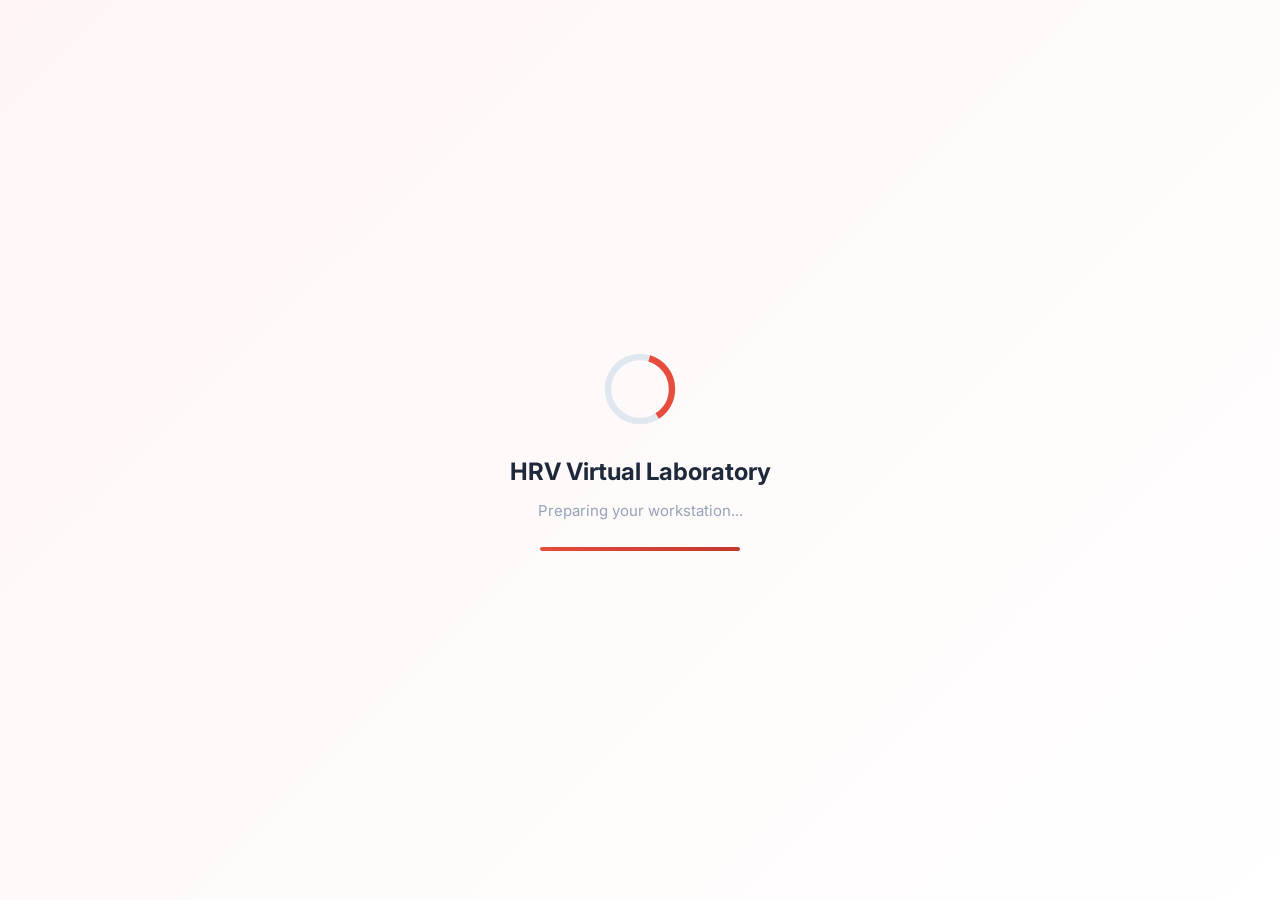
<file: simulation/index.html>
<!DOCTYPE html>
<html lang="en">
<head>
    <meta charset="UTF-8">
    <meta name="viewport" content="width=device-width, initial-scale=1.0, maximum-scale=1.0, user-scalable=no">
    <meta name="mobile-web-app-capable" content="yes">
    <meta name="apple-mobile-web-app-capable" content="yes">
    <meta name="apple-mobile-web-app-status-bar-style" content="default">
    <title>HRV Virtual Lab — Heart Rate Variability Analysis</title>
    <link rel="stylesheet" href="./css/main.css">
    <link rel="stylesheet" href="https://cdnjs.cloudflare.com/ajax/libs/font-awesome/6.4.0/css/all.min.css">
    <link rel="preconnect" href="https://fonts.googleapis.com">
    <link rel="preconnect" href="https://fonts.gstatic.com" crossorigin>
    <link href="https://fonts.googleapis.com/css2?family=Inter:wght@400;500;600;700&display=swap" rel="stylesheet">
</head>
<body>
    <!-- LOADING SCREEN -->
    <div id="loading-screen">
        <div class="loader-content">
            <div class="loader-spinner">
                <svg viewBox="0 0 50 50" class="spinner-svg">
                    <circle cx="25" cy="25" r="20" fill="none" stroke="#e0e7ef" stroke-width="4"></circle>
                    <circle cx="25" cy="25" r="20" fill="none" stroke="#e74c3c" stroke-width="4" stroke-dasharray="80" stroke-dashoffset="60" class="spinner-circle"></circle>
                </svg>
            </div>
            <h1>HRV Virtual Laboratory</h1>
            <p>Preparing your workstation...</p>
            <div class="load-bar"><div class="load-fill" id="load-progress"></div></div>
        </div>
    </div>

    <!-- MAIN APP -->
    <div id="app" class="hidden">
        <!-- LEFT SIDEBAR NAVIGATION -->
        <aside id="sidebar-nav">
            <div class="sidebar-header">
                <div class="sidebar-logo">
                    <img src="images\logo.png" alt="Lab Logo" class="logo-image">
                </div>
                <div class="lab-title">
                    <i class="fas fa-heartbeat lab-icon"></i>
                    <!-- <h2>HRV Virtual Lab</h2>
                </div>
                <p class="lab-subtitle">Biomedical Engineering</p> -->
            </div>

            <!-- Navigation Steps -->
            <nav class="nav-steps-vertical" id="nav-steps">
                <div class="nav-step active" data-step="0">
                    <div class="step-indicator">
                        <i class="fas fa-flask"></i>
                        <span class="step-check"><i class="fas fa-check"></i></span>
                    </div>
                    <div class="step-content">
                        <span class="step-label">Start</span>
                    </div>
                </div>
                <div class="nav-step" data-step="1">
                    <div class="step-indicator">
                        <i class="fas fa-tools"></i>
                        <span class="step-check"><i class="fas fa-check"></i></span>
                    </div>
                    <div class="step-content">
                        <span class="step-label">Equipment</span>
                    </div>
                </div>
                <div class="nav-step" data-step="2">
                    <div class="step-indicator">
                        <i class="fas fa-wave-square"></i>
                        <span class="step-check"><i class="fas fa-check"></i></span>
                    </div>
                    <div class="step-content">
                        <span class="step-label">Recording</span>
                    </div>
                </div>
                <div class="nav-step" data-step="3">
                    <div class="step-indicator">
                        <i class="fas fa-chart-bar"></i>
                        <span class="step-check"><i class="fas fa-check"></i></span>
                    </div>
                    <div class="step-content">
                        <span class="step-label">Analysis</span>
                    </div>
                </div>
                <div class="nav-step" data-step="4">
                    <div class="step-indicator">
                        <i class="fas fa-stethoscope"></i>
                        <span class="step-check"><i class="fas fa-check"></i></span>
                    </div>
                    <div class="step-content">
                        <span class="step-label">Clinical</span>
                    </div>
                </div>
            </nav>

            <!-- Sidebar Footer -->
            <div class="sidebar-footer">
                <button id="btn-glossary" class="btn-glossary">
                    <i class="fas fa-book"></i>
                    <span>Glossary</span>
                </button>
            </div>
        </aside>

        <!-- MAIN CONTENT AREA -->
        <main id="main-content">

            <!-- STEP 0: INTRODUCTION -->
            <section class="lab-step active" id="step-0">
                <div class="step-container">
                    <!-- <div class="welcome-card">
                        <div class="welcome-icon">
                            <i class="fas fa-heart-pulse"></i>
                        </div>
                        <h2>Heart Rate Variability (HRV) Analysis</h2>
                        <p class="welcome-subtitle">Virtual Laboratory Experiment</p>
                    </div> -->

<div class="welcome-card">
    <h2 style="text-align: center; margin: 20px 0;">
        Heart Rate Variability (HRV) Analysis
    </h2>
</div>

                    <div class="info-grid">
                        <div class="info-card">
                            <div class="info-card-header">
                                <i class="fas fa-bullseye"></i>
                                <h3>Objective</h3>
                            </div>
                            <p>Understand the relationship between heart rate variability and the Autonomic Nervous System (ANS). Learn to record, analyze, and interpret HRV signals to assess cardiac health and stress levels.</p>
                        </div>

                        <div class="info-card">
                            <div class="info-card-header">
                                <i class="fas fa-graduation-cap"></i>
                                <h3>Learning Outcomes</h3>
                            </div>
                            <ul>
                                <li>Explain HRV physiology and its significance</li>
                                <li>Calculate time-domain HRV metrics (SDNN, RMSSD)</li>
                                <li>Interpret LF/HF ratio and frequency domain analysis</li>
                                <li>Relate HRV patterns to ANS balance</li>
                                <li>Identify stress-related changes in HRV</li>
                            </ul>
                        </div>
                    </div>

                    <div class="science-section-card">
                        <h3><i class="fas fa-microscope"></i> Introduction to HRV</h3>
                        <div class="science-grid">
                            <div class="science-item">
                                <h4><i class="fas fa-heart"></i> What is HRV?</h4>
                                <p>Heart Rate Variability (HRV) refers to the variation in time intervals between consecutive heartbeats. These intervals are called RR intervals (time between two R-peaks in ECG). A healthy heart does not beat at perfectly regular intervals.</p>
                            </div>
                            <div class="science-item">
                                <h4><i class="fas fa-chart-line"></i> RR Intervals</h4>
                                <p>RR intervals are measured in milliseconds between consecutive R-peaks in an ECG signal. Higher variability indicates better adaptability, while lower variability may suggest stress, fatigue, or pathology.</p>
                            </div>
                            <div class="science-item">
                                <h4><i class="fas fa-balance-scale"></i> Adaptability Indicator</h4>
                                <p>HRV reflects how well the heart adapts to internal and external stimuli. Higher variability means better adaptability to changing conditions, while lower variability indicates reduced adaptive capacity.</p>
                            </div>
                            <div class="science-item">
                                <h4><i class="fas fa-signal"></i> Key Insight</h4>
                                <ul class="signal-specs">
                                    <li><strong>High HRV:</strong> Better adaptability</li>
                                    <li><strong>Low HRV:</strong> Stress, fatigue, pathology</li>
                                    <li><strong>Normal RR:</strong> 600-1200 ms</li>
                                    <li><strong>Heart Rate:</strong> 50-100 bpm</li>
                                </ul>
                            </div>
                        </div>
                    </div>

                    <div class="muap-visualization">
                        <canvas id="welcome-ecg-canvas" width="700" height="200"></canvas>
                        <p class="canvas-caption">ECG Signal showing R-peaks and RR intervals — The basis of HRV analysis</p>
                    </div>

                    <!-- ANS Theory Section -->
                    <div class="ans-theory-container">
                        <div class="ans-intro-card">
                            <p>The heart is regulated by the <strong>Autonomic Nervous System (ANS)</strong>, which has two branches that work in balance to control heart rate and HRV.</p>
                        </div>

                        <div class="ans-branches">
                            <!-- Sympathetic -->
                            <div class="ans-card sympathetic" id="ans-sns">
                                <div class="ans-card-header">
                                    <div class="ans-icon sns-icon">
                                        <i class="fas fa-bolt"></i>
                                    </div>
                                    <h3>Sympathetic Nervous System (SNS)</h3>
                                    <span class="ans-tag">"Fight or Flight"</span>
                                </div>
                                <div class="ans-card-body">
                                    <ul class="ans-effects">
                                        <li><i class="fas fa-arrow-up"></i> Increases heart rate</li>
                                        <li><i class="fas fa-arrow-down"></i> Reduces HRV</li>
                                        <li><i class="fas fa-fire"></i> Activates during stress</li>
                                        <li><i class="fas fa-running"></i> Exercise response</li>
                                    </ul>
                                    <div class="ans-visual">
                                        <canvas id="sns-ecg-canvas" width="200" height="80"></canvas>
                                        <span class="visual-label">Low HRV Pattern</span>
                                    </div>
                                </div>
                            </div>

                            <!-- Parasympathetic -->
                            <div class="ans-card parasympathetic" id="ans-pns">
                                <div class="ans-card-header">
                                    <div class="ans-icon pns-icon">
                                        <i class="fas fa-leaf"></i>
                                    </div>
                                    <h3>Parasympathetic Nervous System (PNS)</h3>
                                    <span class="ans-tag">"Rest and Digest"</span>
                                </div>
                                <div class="ans-card-body">
                                    <ul class="ans-effects">
                                        <li><i class="fas fa-arrow-down"></i> Decreases heart rate</li>
                                        <li><i class="fas fa-arrow-up"></i> Increases HRV</li>
                                        <li><i class="fas fa-bed"></i> Active during rest</li>
                                        <li><i class="fas fa-spa"></i> Recovery state</li>
                                    </ul>
                                    <div class="ans-visual">
                                        <canvas id="pns-ecg-canvas" width="200" height="80"></canvas>
                                        <span class="visual-label">High HRV Pattern</span>
                                    </div>
                                </div>
                            </div>
                        </div>

                        <div class="ans-balance-card">
                            <h4><i class="fas fa-balance-scale-right"></i> ANS Balance</h4>
                            <p>HRV reflects the dynamic balance between SNS and PNS activity. A healthy individual shows good HRV, indicating proper ANS regulation and adaptability.</p>
                            <div class="balance-meter">
                                <div class="balance-bar">
                                    <div class="balance-indicator" id="balance-indicator"></div>
                                </div>
                                <div class="balance-labels">
                                    <span class="sns-label">SNS Dominant</span>
                                    <span class="balance-label">Balanced</span>
                                    <span class="pns-label">PNS Dominant</span>
                                </div>
                            </div>
                        </div>
                    </div>

                    <button class="btn-primary btn-lg" id="start-lab-btn">
                        <i class="fas fa-play"></i>
                        <span>Begin Experiment</span>
                    </button>
                </div>
            </section>

            <!-- STEP 1: EQUIPMENT -->
            <section class="lab-step" id="step-1">
                <div class="step-container">
                    <div class="section-header">
                        <i class="fas fa-toolbox"></i>
                        <div>
                            <h2>Equipment Familiarization</h2>
                            <p>Click on each piece of equipment to learn about it. Explore ALL items before proceeding.</p>
                        </div>
                    </div>
                    
                    <div class="equipment-lab">
                        <!-- ECG Preview Display -->
                        <div class="equipment-ecg-preview">
                            <div class="ecg-preview-header">
                                <i class="fas fa-heart-pulse"></i>
                                <span>ECG Signal Preview</span>
                            </div>
                            <canvas id="equipment-ecg-canvas" width="600" height="120"></canvas>
                        </div>
                        
                        <div class="equipment-items-wrapper">
                            <div class="equipment-bench" id="equipment-bench">
                                <!-- ECG Machine -->
                                <div class="equipment-item" data-equipment="ecg-system">
                                    <div class="equip-visual ecg-machine">
                                        <i class="fas fa-desktop"></i>
                                    </div>
                                    <span class="equip-label">ECG System</span>
                                    <span class="equip-check"><i class="fas fa-check"></i></span>
                                </div>

                                <!-- ECG Electrodes -->
                                <div class="equipment-item" data-equipment="electrodes">
                                    <div class="equip-visual electrodes">
                                        <i class="fas fa-circle-nodes"></i>
                                    </div>
                                    <span class="equip-label">ECG Electrodes</span>
                                    <span class="equip-check"><i class="fas fa-check"></i></span>
                                </div>

                                <!-- Lead Cables -->
                                <div class="equipment-item" data-equipment="leads">
                                    <div class="equip-visual leads">
                                        <i class="fas fa-plug"></i>
                                    </div>
                                    <span class="equip-label">Lead Cables</span>
                                    <span class="equip-check"><i class="fas fa-check"></i></span>
                                </div>

                                <!-- Conductive Gel -->
                                <div class="equipment-item" data-equipment="gel">
                                    <div class="equip-visual gel-tube">
                                        <i class="fas fa-droplet"></i>
                                    </div>
                                    <span class="equip-label">Conductive Gel</span>
                                    <span class="equip-check"><i class="fas fa-check"></i></span>
                                </div>

                                <!-- Alcohol Swabs -->
                                <div class="equipment-item" data-equipment="swabs">
                                    <div class="equip-visual swabs-box">
                                        <i class="fas fa-prescription-bottle"></i>
                                    </div>
                                    <span class="equip-label">Alcohol Swabs</span>
                                    <span class="equip-check"><i class="fas fa-check"></i></span>
                                </div>

                                <!-- HRV Analysis Software -->
                                <div class="equipment-item" data-equipment="software">
                                    <div class="equip-visual software">
                                        <i class="fas fa-laptop-code"></i>
                                    </div>
                                    <span class="equip-label">HRV Software</span>
                                    <span class="equip-check"><i class="fas fa-check"></i></span>
                                </div>
                            </div>

                            <!-- Equipment Info Panel -->
                            <div class="equipment-info-panel" id="equip-info-panel">
                                <div class="info-placeholder">
                                    <i class="fas fa-hand-pointer"></i>
                                    <p>Click on equipment to learn about it</p>
                                </div>
                                <div class="info-details hidden" id="equip-details">
                                    <h3 id="equip-detail-title"></h3>
                                    <div id="equip-detail-body"></div>
                                </div>
                            </div>
                        </div>
                    </div>
                    
                    <div class="step-progress">
                        <div class="progress-bar">
                            <div class="progress-fill" id="equip-progress-fill"></div>
                        </div>
                        <span class="progress-text" id="equip-progress-text">0 / 6 explored</span>
                        <button class="btn-primary hidden" id="equip-next-btn">
                            <span>Continue to Recording</span>
                            <i class="fas fa-arrow-right"></i>
                        </button>
                    </div>
                </div>
            </section>

            <!-- STEP 2: RECORDING -->
            <section class="lab-step" id="step-2">
                <div class="step-container">
                    <div class="section-header">
                        <i class="fas fa-wave-square"></i>
                        <div>
                            <h2>ECG Recording & R-Peak Detection</h2>
                            <p>Record ECG signal and extract RR intervals for HRV analysis.</p>
                        </div>
                    </div>

                    <div class="recording-workspace">
                        <!-- Condition Selection -->
                        <div class="condition-panel">
                            <h3><i class="fas fa-user-check"></i> Select Subject Condition</h3>
                            <div class="condition-cards" id="condition-cards">
                                <div class="condition-card active" data-condition="relaxed">
                                    <div class="condition-icon"><i class="fas fa-spa"></i></div>
                                    <h4>Relaxed State</h4>
                                    <p>Resting, calm breathing</p>
                                    <span class="condition-hrv">High HRV Expected</span>
                                </div>
                                <div class="condition-card" data-condition="stressed">
                                    <div class="condition-icon"><i class="fas fa-brain"></i></div>
                                    <h4>Mental Stress</h4>
                                    <p>Cognitive task, anxiety</p>
                                    <span class="condition-hrv">Low HRV Expected</span>
                                </div>
                                <div class="condition-card" data-condition="exercise">
                                    <div class="condition-icon"><i class="fas fa-running"></i></div>
                                    <h4>Post-Exercise</h4>
                                    <p>Recovery from activity</p>
                                    <span class="condition-hrv">Variable HRV</span>
                                </div>
                                <div class="condition-card" data-condition="pathological">
                                    <div class="condition-icon"><i class="fas fa-heartbeat"></i></div>
                                    <h4>Cardiac Condition</h4>
                                    <p>Autonomic dysfunction</p>
                                    <span class="condition-hrv">Abnormal HRV</span>
                                </div>
                            </div>
                        </div>

                        <!-- ECG Display -->
                        <div class="ecg-display-panel">
                            <div class="display-header">
                                <h3><i class="fas fa-heart-pulse"></i> ECG Signal Monitor</h3>
                                <div class="monitor-controls">
                                    <div class="heart-beat-indicator">
                                        <i class="fas fa-heart" id="heart-beat-icon"></i>
                                    </div>
                                    <div class="heart-rate-display">
                                        <span class="hr-label">HR</span>
                                        <span class="hr-value" id="hr-value">--</span>
                                        <span class="hr-unit">bpm</span>
                                    </div>
                                    <div class="rr-display">
                                        <span class="rr-label">RR</span>
                                        <span class="rr-value" id="rr-value">--</span>
                                        <span class="rr-unit">ms</span>
                                    </div>
                                </div>
                            </div>
                            <div class="ecg-canvas-container">
                                <canvas id="ecg-canvas" width="800" height="200"></canvas>
                                <div class="r-peak-markers" id="r-peak-markers"></div>
                            </div>
                            <div class="recording-controls">
                                <button class="btn-record" id="btn-record">
                                    <i class="fas fa-circle"></i>
                                    <span>Start Recording</span>
                                </button>
                                <button class="btn-stop hidden" id="btn-stop">
                                    <i class="fas fa-stop"></i>
                                    <span>Stop Recording</span>
                                </button>
                                <div class="record-timer hidden" id="record-timer">
                                    <i class="fas fa-clock"></i>
                                    <span id="timer-display">00:00</span>
                                </div>
                                <button class="btn-primary hidden" id="btn-analyze">
                                    <span>Analyze Data</span>
                                    <i class="fas fa-chart-line"></i>
                                </button>
                            </div>
                        </div>

                        <!-- RR Interval Tachogram -->
                        <div class="tachogram-panel">
                            <h3><i class="fas fa-chart-area"></i> RR Interval Tachogram</h3>
                            <canvas id="tachogram-canvas" width="800" height="150"></canvas>
                            <div class="tachogram-stats">
                                <div class="stat-item">
                                    <span class="stat-label">Beats Recorded</span>
                                    <span class="stat-value" id="total-beats">0</span>
                                </div>
                                <div class="stat-item">
                                    <span class="stat-label">Mean RR</span>
                                    <span class="stat-value" id="mean-rr">-- ms</span>
                                </div>
                                <div class="stat-item">
                                    <span class="stat-label">Min RR</span>
                                    <span class="stat-value" id="min-rr">-- ms</span>
                                </div>
                                <div class="stat-item">
                                    <span class="stat-label">Max RR</span>
                                    <span class="stat-value" id="max-rr">-- ms</span>
                                </div>
                            </div>
                        </div>
                    </div>

                    <div class="step-progress">
                        <button class="btn-primary hidden" id="recording-next-btn">
                            <span>Proceed to Analysis</span>
                            <i class="fas fa-arrow-right"></i>
                        </button>
                    </div>
                </div>
            </section>

            <!-- STEP 3: ANALYSIS -->
            <section class="lab-step" id="step-3">
                <div class="step-container">
                    <div class="section-header">
                        <i class="fas fa-chart-bar"></i>
                        <div>
                            <h2>HRV Analysis</h2>
                            <p>Analyze the recorded RR intervals using time-domain, frequency-domain, and nonlinear methods.</p>
                        </div>
                    </div>

                    <div class="analysis-workspace">
                        <!-- Analysis Tabs -->
                        <div class="analysis-tabs">
                            <button class="analysis-tab active" data-tab="time-domain">
                                <i class="fas fa-clock"></i>
                                <span>Time Domain</span>
                            </button>
                            <button class="analysis-tab" data-tab="frequency-domain">
                                <i class="fas fa-wave-square"></i>
                                <span>Frequency Domain</span>
                            </button>
                            <button class="analysis-tab" data-tab="nonlinear">
                                <i class="fas fa-project-diagram"></i>
                                <span>Nonlinear</span>
                            </button>
                        </div>

                        <!-- Time Domain Analysis -->
                        <div class="analysis-panel active" id="time-domain-panel">
                            <div class="metrics-grid">
                                <div class="metric-card">
                                    <div class="metric-header">
                                        <h4>Mean HR</h4>
                                        <i class="fas fa-info-circle" title="Average heart rate"></i>
                                    </div>
                                    <div class="metric-value" id="meanhr-value">-- bpm</div>
                                    <div class="metric-desc">Average heart rate</div>
                                </div>
                                <div class="metric-card highlight">
                                    <div class="metric-header">
                                        <h4>SDNN</h4>
                                        <i class="fas fa-info-circle" title="Standard Deviation of NN intervals - Overall HRV measure"></i>
                                    </div>
                                    <div class="metric-value" id="sdnn-value">-- ms</div>
                                    <div class="metric-desc">Standard deviation of RR intervals</div>
                                    <div class="metric-reference">Normal: 50-100 ms</div>
                                </div>
                                <div class="metric-card highlight">
                                    <div class="metric-header">
                                        <h4>RMSSD</h4>
                                        <i class="fas fa-info-circle" title="Root Mean Square of Successive Differences - PNS activity indicator"></i>
                                    </div>
                                    <div class="metric-value" id="rmssd-value">-- ms</div>
                                    <div class="metric-desc">Root mean square of successive differences</div>
                                    <div class="metric-reference">High = Strong PNS activity</div>
                                </div>
                                <div class="metric-card">
                                    <div class="metric-header">
                                        <h4>pNN50</h4>
                                        <i class="fas fa-info-circle" title="Percentage of successive RR differences > 50ms"></i>
                                    </div>
                                    <div class="metric-value" id="pnn50-value">-- %</div>
                                    <div class="metric-desc">% of intervals differing by >50ms</div>
                                </div>
                            </div>
                            <div class="histogram-container">
                                <h4><i class="fas fa-chart-bar"></i> RR Interval Distribution</h4>
                                <canvas id="histogram-canvas" width="600" height="200"></canvas>
                            </div>
                        </div>

                        <!-- Frequency Domain Analysis -->
                        <div class="analysis-panel" id="frequency-domain-panel">
                            <div class="frequency-info">
                                <p>Frequency domain analysis reveals the power distribution across different frequency bands, reflecting ANS activity.</p>
                            </div>
                            <div class="spectrum-container">
                                <canvas id="spectrum-canvas" width="700" height="250"></canvas>
                                <div class="frequency-bands">
                                    <div class="band-marker vlf">
                                        <span class="band-range">VLF: 0-0.04 Hz</span>
                                    </div>
                                    <div class="band-marker lf">
                                        <span class="band-range">LF: 0.04-0.15 Hz</span>
                                    </div>
                                    <div class="band-marker hf">
                                        <span class="band-range">HF: 0.15-0.4 Hz</span>
                                    </div>
                                </div>
                            </div>
                            <div class="frequency-metrics">
                                <div class="freq-metric-card lf-card">
                                    <div class="freq-icon"><i class="fas fa-bolt"></i></div>
                                    <h4>LF Power</h4>
                                    <div class="freq-value" id="lf-value">-- ms²</div>
                                    <p>0.04-0.15 Hz</p>
                                    <span class="freq-desc">Mixed SNS + PNS</span>
                                </div>
                                <div class="freq-metric-card hf-card">
                                    <div class="freq-icon"><i class="fas fa-leaf"></i></div>
                                    <h4>HF Power</h4>
                                    <div class="freq-value" id="hf-value">-- ms²</div>
                                    <p>0.15-0.4 Hz</p>
                                    <span class="freq-desc">Parasympathetic activity</span>
                                </div>
                                <div class="freq-metric-card ratio-card">
                                    <div class="freq-icon"><i class="fas fa-balance-scale"></i></div>
                                    <h4>LF/HF Ratio</h4>
                                    <div class="freq-value" id="ratio-value">--</div>
                                    <p>ANS Balance</p>
                                    <span class="freq-desc">SNS/PNS Balance Indicator</span>
                                </div>
                            </div>
                        </div>

                        <!-- Nonlinear Analysis -->
                        <div class="analysis-panel" id="nonlinear-panel">
                            <div class="nonlinear-info">
                                <p>Nonlinear methods provide advanced physiological interpretation of HRV complexity and patterns.</p>
                            </div>
                            <div class="poincare-container">
                                <h4><i class="fas fa-braille"></i> Poincaré Plot</h4>
                                <p class="poincare-desc">Each point represents consecutive RR intervals (RRn vs RRn+1). The ellipse shape indicates HRV patterns.</p>
                                <canvas id="poincare-canvas" width="400" height="400"></canvas>
                                <div class="poincare-metrics">
                                    <div class="poincare-stat">
                                        <span class="stat-label">SD1</span>
                                        <span class="stat-value" id="sd1-value">-- ms</span>
                                        <span class="stat-desc">Short-term variability</span>
                                    </div>
                                    <div class="poincare-stat">
                                        <span class="stat-label">SD2</span>
                                        <span class="stat-value" id="sd2-value">-- ms</span>
                                        <span class="stat-desc">Long-term variability</span>
                                    </div>
                                    <div class="poincare-stat">
                                        <span class="stat-label">SD1/SD2</span>
                                        <span class="stat-value" id="sd-ratio-value">--</span>
                                        <span class="stat-desc">Variability ratio</span>
                                    </div>
                                </div>
                            </div>
                        </div>
                    </div>

                    <button class="btn-primary" id="analysis-next-btn">
                        <span>View Clinical Interpretation</span>
                        <i class="fas fa-arrow-right"></i>
                    </button>
                </div>
            </section>

            <!-- STEP 4: CLINICAL INTERPRETATION -->
            <section class="lab-step" id="step-4">
                <div class="step-container">
                    <div class="section-header">
                        <i class="fas fa-stethoscope"></i>
                        <div>
                            <h2>Clinical Applications & Interpretation</h2>
                            <p>Learn how HRV analysis is applied in clinical settings and interpret your results.</p>
                        </div>
                    </div>

                    <!-- Interpretation Guide -->
                    <div class="interpretation-section">
                        <h3><i class="fas fa-clipboard-list"></i> Interpretation Guide</h3>
                        <div class="interpretation-table">
                            <div class="interp-row header">
                                <span class="interp-condition">Condition</span>
                                <span class="interp-hrv">HRV Level</span>
                                <span class="interp-meaning">Interpretation</span>
                            </div>
                            <div class="interp-row">
                                <span class="interp-condition"><i class="fas fa-spa"></i> Relaxed State</span>
                                <span class="interp-hrv high">High HRV</span>
                                <span class="interp-meaning">Strong parasympathetic activity</span>
                            </div>
                            <div class="interp-row">
                                <span class="interp-condition"><i class="fas fa-brain"></i> Mental Stress</span>
                                <span class="interp-hrv low">Low HRV</span>
                                <span class="interp-meaning">Sympathetic dominance</span>
                            </div>
                            <div class="interp-row">
                                <span class="interp-condition"><i class="fas fa-dumbbell"></i> Overtraining</span>
                                <span class="interp-hrv declining">Decreasing HRV</span>
                                <span class="interp-meaning">Fatigue, need for recovery</span>
                            </div>
                            <div class="interp-row">
                                <span class="interp-condition"><i class="fas fa-heart-broken"></i> Cardiac Disease</span>
                                <span class="interp-hrv abnormal">Abnormal HRV</span>
                                <span class="interp-meaning">Autonomic dysfunction</span>
                            </div>
                        </div>
                    </div>

                    <!-- Clinical Applications -->
                    <div class="applications-section">
                        <h3><i class="fas fa-hospital"></i> Clinical Applications</h3>
                        <div class="applications-grid">
                            <div class="app-card">
                                <div class="app-icon"><i class="fas fa-brain"></i></div>
                                <h4>Stress Monitoring</h4>
                                <p>Track stress levels and autonomic balance in workplace wellness programs.</p>
                            </div>
                            <div class="app-card">
                                <div class="app-icon"><i class="fas fa-heartbeat"></i></div>
                                <h4>Cardiac Risk Assessment</h4>
                                <p>Predict cardiovascular events and assess post-MI prognosis.</p>
                            </div>
                            <div class="app-card">
                                <div class="app-icon"><i class="fas fa-bed"></i></div>
                                <h4>Sleep Quality</h4>
                                <p>Evaluate sleep stages and recovery quality through overnight HRV.</p>
                            </div>
                            <div class="app-card">
                                <div class="app-icon"><i class="fas fa-head-side-virus"></i></div>
                                <h4>Mental Health</h4>
                                <p>Monitor depression, anxiety, and emotional regulation.</p>
                            </div>
                            <div class="app-card">
                                <div class="app-icon"><i class="fas fa-running"></i></div>
                                <h4>Athletic Performance</h4>
                                <p>Optimize training load and monitor recovery in athletes.</p>
                            </div>
                            <div class="app-card">
                                <div class="app-icon"><i class="fas fa-procedures"></i></div>
                                <h4>ICU Monitoring</h4>
                                <p>Continuous autonomic assessment in critical care patients.</p>
                            </div>
                        </div>
                    </div>

                    <!-- Factors Affecting HRV -->
                    <div class="factors-section">
                        <h3><i class="fas fa-exclamation-triangle"></i> Factors Affecting HRV</h3>
                        <div class="factors-grid">
                            <div class="factor-item">
                                <i class="fas fa-calendar-alt"></i>
                                <span>Age</span>
                            </div>
                            <div class="factor-item">
                                <i class="fas fa-lungs"></i>
                                <span>Breathing Rate</span>
                            </div>
                            <div class="factor-item">
                                <i class="fas fa-heartbeat"></i>
                                <span>Physical Fitness</span>
                            </div>
                            <div class="factor-item">
                                <i class="fas fa-dizzy"></i>
                                <span>Stress Level</span>
                            </div>
                            <div class="factor-item">
                                <i class="fas fa-coffee"></i>
                                <span>Caffeine</span>
                            </div>
                            <div class="factor-item">
                                <i class="fas fa-pills"></i>
                                <span>Medications</span>
                            </div>
                        </div>
                    </div>

                    <!-- Your Results Summary -->
                    <div class="results-summary" id="results-summary">
                        <h3><i class="fas fa-file-medical-alt"></i> Your Analysis Summary</h3>
                        <div class="summary-content" id="summary-content">
                            <p class="no-data">Complete the recording and analysis steps to see your results here.</p>
                        </div>
                    </div>

                    <div class="completion-section">
                        <div class="completion-badge">
                            <i class="fas fa-award"></i>
                            <h3>Lab Complete!</h3>
                            <p>You have successfully completed the HRV Virtual Lab experiment.</p>
                            <p class="completion-hint">Use the navigation bar to revisit any section.</p>
                        </div>
                    </div>
                </div>
            </section>

        </main>
    </div>

    <!-- GLOSSARY MODAL -->
    <div id="glossary-modal" class="modal hidden">
        <div class="modal-content">
            <div class="modal-header">
                <h2><i class="fas fa-book"></i> HRV Glossary</h2>
                <button class="modal-close" id="close-glossary">&times;</button>
            </div>
            <div class="modal-body">
                <div class="glossary-search">
                    <input type="text" id="glossary-search" placeholder="Search terms...">
                    <i class="fas fa-search"></i>
                </div>
                <div class="glossary-list" id="glossary-list">
                    <div class="glossary-item">
                        <h4>HRV (Heart Rate Variability)</h4>
                        <p>The variation in time intervals between consecutive heartbeats, reflecting autonomic nervous system activity.</p>
                    </div>
                    <div class="glossary-item">
                        <h4>RR Interval</h4>
                        <p>The time between two consecutive R-peaks in an ECG signal, measured in milliseconds.</p>
                    </div>
                    <div class="glossary-item">
                        <h4>SDNN</h4>
                        <p>Standard Deviation of NN intervals. A measure of overall HRV reflecting both sympathetic and parasympathetic activity.</p>
                    </div>
                    <div class="glossary-item">
                        <h4>RMSSD</h4>
                        <p>Root Mean Square of Successive Differences. Primarily reflects parasympathetic (vagal) activity.</p>
                    </div>
                    <div class="glossary-item">
                        <h4>pNN50</h4>
                        <p>Percentage of successive RR intervals that differ by more than 50ms. Another measure of parasympathetic activity.</p>
                    </div>
                    <div class="glossary-item">
                        <h4>LF (Low Frequency)</h4>
                        <p>Power in the 0.04-0.15 Hz band. Reflects a mixture of sympathetic and parasympathetic activity.</p>
                    </div>
                    <div class="glossary-item">
                        <h4>HF (High Frequency)</h4>
                        <p>Power in the 0.15-0.4 Hz band. Primarily reflects parasympathetic (vagal) activity and respiratory sinus arrhythmia.</p>
                    </div>
                    <div class="glossary-item">
                        <h4>LF/HF Ratio</h4>
                        <p>The ratio of LF to HF power. Used as an indicator of sympathovagal balance.</p>
                    </div>
                    <div class="glossary-item">
                        <h4>ANS (Autonomic Nervous System)</h4>
                        <p>The part of the nervous system that regulates involuntary functions including heart rate. Consists of sympathetic and parasympathetic branches.</p>
                    </div>
                    <div class="glossary-item">
                        <h4>SNS (Sympathetic Nervous System)</h4>
                        <p>"Fight or Flight" system. Increases heart rate and reduces HRV when activated.</p>
                    </div>
                    <div class="glossary-item">
                        <h4>PNS (Parasympathetic Nervous System)</h4>
                        <p>"Rest and Digest" system. Decreases heart rate and increases HRV when dominant.</p>
                    </div>
                    <div class="glossary-item">
                        <h4>Poincaré Plot</h4>
                        <p>A scatter plot of consecutive RR intervals (RRn vs RRn+1). The shape of the plot reveals HRV patterns.</p>
                    </div>
                    <div class="glossary-item">
                        <h4>SD1</h4>
                        <p>Standard deviation perpendicular to the line of identity in Poincaré plot. Measures short-term variability.</p>
                    </div>
                    <div class="glossary-item">
                        <h4>SD2</h4>
                        <p>Standard deviation along the line of identity in Poincaré plot. Measures long-term variability.</p>
                    </div>
                    <div class="glossary-item">
                        <h4>R-peak</h4>
                        <p>The highest point in the QRS complex of an ECG waveform, used as a reference for measuring RR intervals.</p>
                    </div>
                </div>
            </div>
        </div>
    </div>

    <script src="hrv-engine.js"></script>
    <script src="app.js"></script>
<script src="../assets/js/iframeResize.js"></script>
        
        </body>
</html>
</file>
<file: simulation/css/main.css>
/* =========================================
   HRV Virtual Lab — Clinical Design Stylesheet
   ========================================= */

/* --- CSS Variables / Theme --- */
:root {
    /* Light clinical theme */
    --bg-primary: #f8fafc;
    --bg-secondary: #ffffff;
    --bg-sidebar: #f1f5f9;
    --bg-card: #ffffff;
    --bg-card-hover: #f8fafc;
    
    /* Accent colors - heart/cardiac red theme */
    --accent: #e74c3c;
    --accent-light: #fbe9e7;
    --accent-dark: #c0392b;
    --accent-border: #f5b7b1;
    
    /* Secondary accent - calming blue for PNS */
    --accent-secondary: #27ae60;
    --accent-secondary-light: #e8f6ef;
    
    /* SNS Color */
    --sns-color: #e74c3c;
    --sns-light: #fbe9e7;
    
    /* PNS Color */
    --pns-color: #27ae60;
    --pns-light: #e8f6ef;
    
    /* Status colors */
    --success: #10b981;
    --success-light: #d1fae5;
    --warning: #f59e0b;
    --warning-light: #fef3c7;
    --danger: #ef4444;
    --danger-light: #fee2e2;
    
    /* Text colors */
    --text-primary: #1e293b;
    --text-secondary: #64748b;
    --text-muted: #94a3b8;
    
    /* Border colors */
    --border: #e2e8f0;
    --border-light: #f1f5f9;
    
    /* Shadows */
    --shadow-sm: 0 1px 2px rgba(0, 0, 0, 0.05);
    --shadow: 0 1px 3px rgba(0, 0, 0, 0.1), 0 1px 2px rgba(0, 0, 0, 0.06);
    --shadow-md: 0 4px 6px -1px rgba(0, 0, 0, 0.1), 0 2px 4px -1px rgba(0, 0, 0, 0.06);
    --shadow-lg: 0 10px 15px -3px rgba(0, 0, 0, 0.1), 0 4px 6px -2px rgba(0, 0, 0, 0.05);
    
    /* Radius */
    --radius: 8px;
    --radius-sm: 6px;
    --radius-lg: 12px;
    
    /* Transitions */
    --transition: all 0.2s ease;
    --transition-slow: all 0.3s ease;
    
    /* Typography */
    --font-sans: 'Inter', 'Segoe UI', system-ui, -apple-system, sans-serif;
    --font-mono: 'Fira Code', 'Consolas', monospace;
}

/* --- Reset & Base --- */
*, *::before, *::after {
    box-sizing: border-box;
    margin: 0;
    padding: 0;
}

body {
    font-family: var(--font-sans);
    background: var(--bg-primary);
    color: var(--text-primary);
    line-height: 1.6;
    overflow-x: hidden;
    min-height: 100vh;
    font-size: 15px;
    -webkit-font-smoothing: antialiased;
    -moz-osx-font-smoothing: grayscale;
}

.hidden {
    display: none !important;
}

/* --- Loading Screen --- */
#loading-screen {
    position: fixed;
    inset: 0;
    background: linear-gradient(135deg, #fff5f5 0%, #ffffff 100%);
    display: flex;
    align-items: center;
    justify-content: center;
    z-index: 9999;
    transition: opacity 0.5s ease;
}

#loading-screen.fade-out {
    opacity: 0;
    pointer-events: none;
}

.loader-content {
    text-align: center;
}

.loader-spinner {
    width: 80px;
    height: 80px;
    margin: 0 auto 24px;
}

.spinner-svg {
    animation: rotate 2s linear infinite;
}

.spinner-circle {
    animation: dash 1.5s ease-in-out infinite;
}

@keyframes rotate {
    100% { transform: rotate(360deg); }
}

@keyframes dash {
    0% { stroke-dasharray: 1, 150; stroke-dashoffset: 0; }
    50% { stroke-dasharray: 90, 150; stroke-dashoffset: -35; }
    100% { stroke-dasharray: 90, 150; stroke-dashoffset: -124; }
}

.loader-content h1 {
    font-size: 1.5rem;
    color: var(--text-primary);
    margin-bottom: 8px;
}

.loader-content p {
    color: var(--text-muted);
    margin-bottom: 24px;
}

.load-bar {
    width: 200px;
    height: 4px;
    background: var(--border);
    border-radius: 2px;
    overflow: hidden;
    margin: 0 auto;
}

.load-fill {
    height: 100%;
    background: linear-gradient(90deg, var(--accent) 0%, var(--accent-dark) 100%);
    width: 0%;
    transition: width 0.1s ease;
}

/* --- Main Layout --- */
#app {
    display: flex;
    min-height: 100vh;
}

/* --- Sidebar --- */
#sidebar-nav {
    background: var(--bg-card);
    border-right: 1px solid var(--border);
    display: flex;
    flex-direction: column;
    position: fixed;
    left: 0;
    top: 0;
    bottom: 0;
    width: 280px;
    z-index: 100;
}

.sidebar-header {
    padding: 24px 20px;
    border-bottom: 1px solid var(--border);
    text-align: center;
}

.sidebar-logo {
    display: flex;
    justify-content: center;
    align-items: center;
    margin-bottom: 12px;
}

.logo-image {
    max-width: 100%;
    max-height: 60px;
    object-fit: contain;
    border-radius: var(--radius);
}

.lab-title {
    display: flex;
    align-items: center;
    justify-content: center;
    gap: 8px;
    margin-bottom: 4px;
}

.lab-icon {
    font-size: 1.2rem;
    color: var(--accent);
}

.sidebar-header h2 {
    font-size: 1.1rem;
    font-weight: 700;
    color: var(--text-primary);
    margin: 0;
}

.lab-subtitle {
    font-size: 0.8rem;
    color: var(--text-muted);
}

/* Navigation Steps */
.nav-steps-vertical {
    flex: 1;
    padding: 8px;
    overflow-y: auto;
}

.nav-step {
    display: flex;
    align-items: center;
    gap: 12px;
    padding: 12px 16px;
    border-radius: var(--radius);
    cursor: pointer;
    transition: var(--transition);
    margin-bottom: 4px;
}

.nav-step:hover {
    background: var(--bg-primary);
}

.nav-step.active {
    background: var(--accent-light);
}

.nav-step.completed .step-indicator {
    background: var(--success);
}

.step-indicator {
    width: 36px;
    height: 36px;
    background: var(--border);
    border-radius: var(--radius);
    display: flex;
    align-items: center;
    justify-content: center;
    position: relative;
}

.nav-step.active .step-indicator {
    background: var(--accent);
}

.step-indicator i {
    font-size: 0.9rem;
    color: var(--text-muted);
}

.nav-step.active .step-indicator i,
.nav-step.completed .step-indicator i {
    color: white;
}

.step-check {
    display: none;
}

.nav-step.completed .step-check {
    display: flex;
    position: absolute;
    inset: 0;
    align-items: center;
    justify-content: center;
}

.step-content {
    flex: 1;
}

.step-label {
    font-size: 0.9rem;
    font-weight: 500;
    color: var(--text-secondary);
}

.nav-step.active .step-label {
    color: var(--accent-dark);
    font-weight: 600;
}

/* Locked step styling */
.nav-step.locked {
    opacity: 0.5;
    cursor: not-allowed;
}

.nav-step.locked:hover {
    background: transparent;
}

.nav-step.locked .step-indicator {
    background: var(--bg-secondary);
    color: var(--text-muted);
}

/* Sidebar Footer */
.sidebar-footer {
    padding: 16px;
    border-top: 1px solid var(--border);
}

.btn-glossary {
    width: 100%;
    padding: 12px;
    background: var(--bg-primary);
    border: 1px solid var(--border);
    border-radius: var(--radius);
    display: flex;
    align-items: center;
    justify-content: center;
    gap: 8px;
    cursor: pointer;
    transition: var(--transition);
    color: var(--text-secondary);
    font-size: 0.9rem;
}

.btn-glossary:hover {
    border-color: var(--accent-border);
    color: var(--accent);
}

/* --- Main Content --- */
#main-content {
    flex: 1;
    margin-left: 280px;
    padding: 32px;
    min-height: 100vh;
}

.lab-step {
    display: none;
}

.lab-step.active {
    display: block;
}

.step-container {
    max-width: 1100px;
    margin: 0 auto;
}

/* Section Header */
.section-header {
    display: flex;
    align-items: flex-start;
    gap: 16px;
    margin-bottom: 28px;
}

.section-header > i {
    width: 48px;
    height: 48px;
    background: linear-gradient(135deg, var(--accent) 0%, var(--accent-dark) 100%);
    border-radius: var(--radius-lg);
    display: flex;
    align-items: center;
    justify-content: center;
    color: white;
    font-size: 1.25rem;
    flex-shrink: 0;
}

.section-header h2 {
    font-size: 1.4rem;
    font-weight: 700;
    color: var(--text-primary);
    margin-bottom: 4px;
}

.section-header p {
    color: var(--text-secondary);
    font-size: 0.95rem;
}

/* --- Welcome Card --- */
.welcome-card {
    text-align: center;
    padding: 40px 24px;
    margin-bottom: 32px;
}

.welcome-icon {
    width: 80px;
    height: 80px;
    background: linear-gradient(135deg, var(--accent-light) 0%, #ffffff 100%);
    border: 1px solid var(--accent-border);
    border-radius: 50%;
    display: flex;
    align-items: center;
    justify-content: center;
    margin: 0 auto 24px;
}

.welcome-icon i {
    font-size: 2rem;
    color: var(--accent);
}

.welcome-card h2 {
    font-size: 1.85rem;
    font-weight: 700;
    color: var(--text-primary);
    margin-bottom: 10px;
    letter-spacing: -0.02em;
}

.welcome-subtitle {
    color: var(--text-secondary);
    font-size: 1.05rem;
    font-weight: 500;
    text-transform: uppercase;
    letter-spacing: 0.1em;
}

/* --- Info Grid --- */
.info-grid {
    display: grid;
    grid-template-columns: repeat(auto-fit, minmax(300px, 1fr));
    gap: 24px;
    margin-bottom: 32px;
}

.info-card {
    background: var(--bg-card);
    border: 1px solid var(--border);
    border-radius: var(--radius-lg);
    padding: 28px;
    box-shadow: var(--shadow);
    transition: var(--transition);
    position: relative;
    overflow: hidden;
}

.info-card::before {
    content: '';
    position: absolute;
    top: 0;
    left: 0;
    right: 0;
    height: 4px;
    background: linear-gradient(90deg, var(--accent) 0%, var(--accent-dark) 100%);
    opacity: 0;
    transition: var(--transition);
}

.info-card:hover {
    transform: translateY(-4px);
    box-shadow: var(--shadow-lg);
    border-color: var(--accent-border);
}

.info-card:hover::before {
    opacity: 1;
}

.info-card-header {
    display: flex;
    align-items: center;
    gap: 12px;
    margin-bottom: 16px;
    padding-bottom: 12px;
    border-bottom: 1px solid var(--border);
}

.info-card-header i {
    width: 44px;
    height: 44px;
    background: linear-gradient(135deg, var(--accent-light) 0%, #ffffff 100%);
    border-radius: var(--radius-lg);
    display: flex;
    align-items: center;
    justify-content: center;
    font-size: 1.1rem;
    color: var(--accent);
    box-shadow: 0 2px 8px rgba(231, 76, 60, 0.15);
    transition: var(--transition);
}

.info-card:hover .info-card-header i {
    transform: scale(1.1);
    box-shadow: 0 4px 12px rgba(231, 76, 60, 0.25);
}

.info-card-header h3 {
    font-size: 1.1rem;
    font-weight: 700;
    color: var(--text-primary);
}

.info-card p {
    color: var(--text-secondary);
    font-size: 0.9rem;
    line-height: 1.7;
}

.info-card ul {
    list-style: none;
    padding: 0;
}

.info-card ul li {
    padding: 8px 0;
    padding-left: 24px;
    position: relative;
    color: var(--text-secondary);
    font-size: 0.9rem;
}

.info-card ul li::before {
    content: '';
    position: absolute;
    left: 0;
    top: 50%;
    transform: translateY(-50%);
    width: 8px;
    height: 8px;
    background: linear-gradient(135deg, var(--accent) 0%, var(--accent-dark) 100%);
    border-radius: 50%;
    box-shadow: 0 0 0 3px var(--accent-light);
}

/* --- Science Section --- */
.science-section-card {
    background: var(--bg-card);
    border: 1px solid var(--border);
    border-radius: var(--radius-lg);
    padding: 32px;
    margin-bottom: 32px;
    box-shadow: var(--shadow);
    position: relative;
}

.science-section-card::after {
    content: '';
    position: absolute;
    top: 20px;
    right: 20px;
    width: 80px;
    height: 80px;
    background: linear-gradient(135deg, var(--accent-light) 0%, transparent 100%);
    border-radius: 50%;
    opacity: 0.5;
    pointer-events: none;
}

.science-section-card > h3 {
    display: flex;
    align-items: center;
    gap: 12px;
    font-size: 1.2rem;
    font-weight: 700;
    color: var(--text-primary);
    margin-bottom: 28px;
    padding-bottom: 18px;
    border-bottom: 2px solid var(--border);
}

.science-section-card > h3 i {
    color: var(--accent);
    font-size: 1.3rem;
}

.science-grid {
    display: grid;
    grid-template-columns: repeat(auto-fit, minmax(280px, 1fr));
    gap: 20px;
}

.science-item {
    padding: 24px;
    background: linear-gradient(145deg, var(--bg-primary) 0%, #ffffff 100%);
    border-radius: var(--radius-lg);
    border: 1px solid var(--border);
    box-shadow: var(--shadow-sm);
    transition: var(--transition);
    position: relative;
    overflow: hidden;
}

.science-item::before {
    content: '';
    position: absolute;
    top: 0;
    left: 0;
    width: 4px;
    height: 100%;
    background: linear-gradient(180deg, var(--accent) 0%, var(--accent-dark) 100%);
    opacity: 0;
    transition: var(--transition);
}

.science-item:hover {
    transform: translateY(-3px);
    box-shadow: var(--shadow-md);
    border-color: var(--accent-border);
}

.science-item:hover::before {
    opacity: 1;
}

.science-item h4 {
    display: flex;
    align-items: center;
    gap: 10px;
    font-size: 1rem;
    font-weight: 700;
    color: var(--text-primary);
    margin-bottom: 14px;
}

.science-item h4 i {
    color: var(--accent);
    font-size: 1rem;
    width: 32px;
    height: 32px;
    background: var(--accent-light);
    border-radius: var(--radius-sm);
    display: flex;
    align-items: center;
    justify-content: center;
    transition: var(--transition);
}

.science-item:hover h4 i {
    background: var(--accent);
    color: white;
}

.science-item p {
    color: var(--text-secondary);
    font-size: 0.9rem;
    line-height: 1.7;
}

.science-item ul.signal-specs {
    list-style: none;
    padding: 0;
    margin: 0;
}

.science-item ul.signal-specs li {
    padding: 8px 0;
    font-size: 0.9rem;
    color: var(--text-secondary);
    border-bottom: 1px dashed var(--border-light);
    display: flex;
    justify-content: space-between;
}

.science-item ul.signal-specs li:last-child {
    border-bottom: none;
}

.science-item ul.signal-specs li strong {
    color: var(--text-primary);
    font-weight: 600;
}

/* --- Canvas/Visualization --- */
.muap-visualization {
    background: linear-gradient(180deg, var(--bg-card) 0%, var(--bg-primary) 100%);
    border: 1px solid var(--border);
    border-radius: var(--radius-lg);
    padding: 28px;
    margin-bottom: 32px;
    text-align: center;
    box-shadow: var(--shadow);
    position: relative;
    overflow: hidden;
}

.muap-visualization::before {
    content: '';
    position: absolute;
    top: -50%;
    left: -50%;
    width: 200%;
    height: 200%;
    background: radial-gradient(circle, var(--accent-light) 0%, transparent 60%);
    opacity: 0.3;
    pointer-events: none;
}

.muap-visualization canvas {
    max-width: 100%;
    height: auto;
    border-radius: var(--radius-lg);
    background: linear-gradient(180deg, #1a2332 0%, #0f1419 100%);
    border: 2px solid var(--border);
    box-shadow: var(--shadow-md), inset 0 0 60px rgba(0,0,0,0.3);
    position: relative;
    z-index: 1;
}

.canvas-caption {
    margin-top: 16px;
    font-size: 0.9rem;
    color: var(--text-secondary);
    font-weight: 500;
    position: relative;
    z-index: 1;
}

/* --- Buttons --- */
.btn-primary {
    display: inline-flex;
    align-items: center;
    gap: 12px;
    padding: 14px 28px;
    background: linear-gradient(135deg, var(--accent) 0%, var(--accent-dark) 100%);
    color: white;
    border: none;
    border-radius: var(--radius-lg);
    font-size: 0.95rem;
    font-weight: 600;
    cursor: pointer;
    transition: var(--transition);
    box-shadow: 0 4px 14px rgba(231, 76, 60, 0.35);
    position: relative;
    overflow: hidden;
}

.btn-primary::before {
    content: '';
    position: absolute;
    top: 0;
    left: -100%;
    width: 100%;
    height: 100%;
    background: linear-gradient(90deg, transparent, rgba(255,255,255,0.2), transparent);
    transition: 0.5s;
}

.btn-primary:hover::before {
    left: 100%;
}

.btn-primary:hover {
    transform: translateY(-2px);
    box-shadow: 0 6px 20px rgba(231, 76, 60, 0.45);
}

.btn-primary.btn-lg {
    padding: 18px 42px;
    font-size: 1.05rem;
    border-radius: 50px;
}

.btn-secondary {
    background: var(--bg-primary);
    border: 1px solid var(--border);
    color: var(--text-secondary);
    padding: 10px 20px;
    border-radius: var(--radius);
    cursor: pointer;
    transition: var(--transition);
    font-size: 0.9rem;
}

.btn-secondary:hover {
    border-color: var(--accent-border);
    color: var(--accent);
}

/* --- ANS Theory Section --- */
.ans-theory-container {
    display: flex;
    flex-direction: column;
    gap: 24px;
    margin-bottom: 32px;
}

.ans-intro-card {
    background: var(--bg-card);
    border: 1px solid var(--border);
    border-radius: var(--radius-lg);
    padding: 24px;
    text-align: center;
}

.ans-intro-card p {
    font-size: 1rem;
    color: var(--text-secondary);
    line-height: 1.7;
}

.ans-branches {
    display: grid;
    grid-template-columns: repeat(auto-fit, minmax(320px, 1fr));
    gap: 24px;
}

.ans-card {
    background: var(--bg-card);
    border: 2px solid var(--border);
    border-radius: var(--radius-lg);
    overflow: hidden;
    transition: var(--transition);
}

.ans-card:hover {
    transform: translateY(-4px);
    box-shadow: var(--shadow-lg);
}

.ans-card.sympathetic {
    border-color: var(--sns-light);
}

.ans-card.sympathetic:hover {
    border-color: var(--sns-color);
}

.ans-card.parasympathetic {
    border-color: var(--pns-light);
}

.ans-card.parasympathetic:hover {
    border-color: var(--pns-color);
}

.ans-card-header {
    padding: 20px 24px;
    background: var(--bg-primary);
    border-bottom: 1px solid var(--border);
}

.ans-card.sympathetic .ans-card-header {
    background: var(--sns-light);
}

.ans-card.parasympathetic .ans-card-header {
    background: var(--pns-light);
}

.ans-icon {
    width: 48px;
    height: 48px;
    border-radius: var(--radius-lg);
    display: flex;
    align-items: center;
    justify-content: center;
    font-size: 1.3rem;
    margin-bottom: 12px;
}

.sns-icon {
    background: var(--sns-color);
    color: white;
}

.pns-icon {
    background: var(--pns-color);
    color: white;
}

.ans-card-header h3 {
    font-size: 1rem;
    font-weight: 700;
    color: var(--text-primary);
    margin-bottom: 8px;
}

.ans-tag {
    display: inline-block;
    padding: 4px 12px;
    border-radius: 20px;
    font-size: 0.8rem;
    font-weight: 600;
}

.ans-card.sympathetic .ans-tag {
    background: var(--sns-color);
    color: white;
}

.ans-card.parasympathetic .ans-tag {
    background: var(--pns-color);
    color: white;
}

.ans-card-body {
    padding: 24px;
}

.ans-effects {
    list-style: none;
    padding: 0;
    margin-bottom: 20px;
}

.ans-effects li {
    display: flex;
    align-items: center;
    gap: 12px;
    padding: 10px 0;
    font-size: 0.95rem;
    color: var(--text-secondary);
    border-bottom: 1px solid var(--border-light);
}

.ans-effects li:last-child {
    border-bottom: none;
}

.ans-card.sympathetic .ans-effects li i {
    color: var(--sns-color);
}

.ans-card.parasympathetic .ans-effects li i {
    color: var(--pns-color);
}

.ans-visual {
    background: var(--bg-primary);
    border-radius: var(--radius);
    padding: 16px;
    text-align: center;
}

.ans-visual canvas {
    border-radius: var(--radius-sm);
    background: #1a2332;
}

.visual-label {
    display: block;
    margin-top: 8px;
    font-size: 0.8rem;
    color: var(--text-muted);
}

.ans-balance-card {
    background: var(--bg-card);
    border: 1px solid var(--border);
    border-radius: var(--radius-lg);
    padding: 28px;
    text-align: center;
}

.ans-balance-card h4 {
    display: flex;
    align-items: center;
    justify-content: center;
    gap: 10px;
    font-size: 1.1rem;
    font-weight: 700;
    color: var(--text-primary);
    margin-bottom: 12px;
}

.ans-balance-card h4 i {
    color: var(--accent);
}

.ans-balance-card p {
    color: var(--text-secondary);
    margin-bottom: 24px;
}

.balance-meter {
    max-width: 500px;
    margin: 0 auto;
}

.balance-bar {
    height: 12px;
    background: linear-gradient(90deg, var(--sns-color) 0%, var(--bg-primary) 50%, var(--pns-color) 100%);
    border-radius: 6px;
    position: relative;
    margin-bottom: 12px;
}

.balance-indicator {
    position: absolute;
    top: -4px;
    left: 50%;
    transform: translateX(-50%);
    width: 20px;
    height: 20px;
    background: white;
    border: 3px solid var(--text-primary);
    border-radius: 50%;
    transition: left 0.3s ease;
}

.balance-labels {
    display: flex;
    justify-content: space-between;
    font-size: 0.8rem;
    color: var(--text-muted);
}

.sns-label { color: var(--sns-color); }
.pns-label { color: var(--pns-color); }

/* --- Equipment Section --- */
.equipment-lab {
    display: flex;
    flex-direction: column;
    gap: 24px;
}

/* Equipment ECG Preview */
.equipment-ecg-preview {
    background: var(--bg-card);
    border: 1px solid var(--border);
    border-radius: var(--radius-lg);
    overflow: hidden;
    box-shadow: var(--shadow);
}

.ecg-preview-header {
    display: flex;
    align-items: center;
    gap: 10px;
    padding: 12px 20px;
    background: linear-gradient(135deg, var(--accent-light) 0%, #fff 100%);
    border-bottom: 1px solid var(--border);
    font-weight: 600;
    color: var(--text-primary);
}

.ecg-preview-header i {
    color: var(--accent);
    font-size: 1.1rem;
}

.equipment-ecg-preview canvas {
    display: block;
    width: 100%;
    height: 120px;
    background: linear-gradient(180deg, #1a2332 0%, #0f1419 100%);
}

.equipment-items-wrapper {
    display: grid;
    grid-template-columns: minmax(300px, 400px) 1fr;
    gap: 32px;
}

.equipment-bench {
    display: grid;
    grid-template-columns: repeat(2, 1fr);
    gap: 12px;
}

.equipment-item {
    background: var(--bg-card);
    border: 1px solid var(--border);
    border-radius: var(--radius-lg);
    padding: 20px;
    text-align: center;
    cursor: pointer;
    transition: var(--transition);
    position: relative;
}

.equipment-item:hover {
    border-color: var(--accent-border);
    box-shadow: var(--shadow);
    transform: translateY(-2px);
}

.equipment-item.explored {
    border-color: var(--success);
    background: var(--success-light);
}

.equip-visual {
    width: 64px;
    height: 64px;
    margin: 0 auto 12px;
    background: var(--accent-light);
    border-radius: var(--radius);
    display: flex;
    align-items: center;
    justify-content: center;
}

.equip-visual i {
    font-size: 1.5rem;
    color: var(--accent);
}

.equipment-item.explored .equip-visual {
    background: var(--success-light);
}

.equipment-item.explored .equip-visual i {
    color: var(--success);
}

.equip-label {
    font-size: 0.85rem;
    font-weight: 500;
    color: var(--text-primary);
}

.equip-check {
    position: absolute;
    top: 8px;
    right: 8px;
    width: 24px;
    height: 24px;
    background: var(--success);
    border-radius: 50%;
    display: none;
    align-items: center;
    justify-content: center;
    color: white;
    font-size: 0.75rem;
}

.equipment-item.explored .equip-check {
    display: flex;
}

.equipment-info-panel {
    background: var(--bg-card);
    border: 1px solid var(--border);
    border-radius: var(--radius-lg);
    padding: 24px;
    min-height: 400px;
}

.info-placeholder {
    text-align: center;
    padding: 60px 24px;
    color: var(--text-muted);
}

.info-placeholder i {
    font-size: 3rem;
    margin-bottom: 16px;
    color: var(--border);
}

.info-details h3 {
    font-size: 1.1rem;
    font-weight: 600;
    margin-bottom: 16px;
    padding-bottom: 12px;
    border-bottom: 1px solid var(--border);
}

#equip-detail-body {
    font-size: 0.95rem;
    color: var(--text-secondary);
    line-height: 1.7;
}

#equip-detail-body p {
    margin-bottom: 12px;
}

.step-progress {
    margin-top: 24px;
    display: flex;
    align-items: center;
    gap: 16px;
    flex-wrap: wrap;
}

.progress-bar {
    flex: 1;
    height: 6px;
    background: var(--border);
    border-radius: 3px;
    min-width: 200px;
}

.progress-fill {
    height: 100%;
    background: linear-gradient(90deg, var(--accent) 0%, var(--success) 100%);
    border-radius: 3px;
    transition: width 0.3s ease;
    width: 0%;
}

.progress-text {
    font-size: 0.9rem;
    color: var(--text-secondary);
}

/* --- Recording Section --- */
.recording-workspace {
    display: flex;
    flex-direction: column;
    gap: 24px;
}

.condition-panel {
    background: var(--bg-card);
    border: 1px solid var(--border);
    border-radius: var(--radius-lg);
    padding: 24px;
}

.condition-panel h3 {
    display: flex;
    align-items: center;
    gap: 10px;
    font-size: 1rem;
    font-weight: 600;
    margin-bottom: 20px;
}

.condition-panel h3 i {
    color: var(--accent);
}

.condition-cards {
    display: grid;
    grid-template-columns: repeat(auto-fit, minmax(200px, 1fr));
    gap: 16px;
}

.condition-card {
    background: var(--bg-primary);
    border: 2px solid var(--border);
    border-radius: var(--radius-lg);
    padding: 20px;
    text-align: center;
    cursor: pointer;
    transition: var(--transition);
}

.condition-card:hover {
    border-color: var(--accent-border);
    transform: translateY(-2px);
}

.condition-card.active {
    border-color: var(--accent);
    background: var(--accent-light);
}

.condition-icon {
    width: 48px;
    height: 48px;
    background: var(--bg-card);
    border-radius: 50%;
    display: flex;
    align-items: center;
    justify-content: center;
    margin: 0 auto 12px;
    font-size: 1.2rem;
    color: var(--text-muted);
    transition: var(--transition);
}

.condition-card.active .condition-icon {
    background: var(--accent);
    color: white;
}

.condition-card h4 {
    font-size: 0.95rem;
    font-weight: 600;
    color: var(--text-primary);
    margin-bottom: 4px;
}

.condition-card p {
    font-size: 0.8rem;
    color: var(--text-muted);
    margin-bottom: 12px;
}

.condition-hrv {
    display: inline-block;
    padding: 4px 12px;
    background: var(--bg-card);
    border-radius: 20px;
    font-size: 0.75rem;
    font-weight: 600;
    color: var(--text-secondary);
}

.condition-card.active .condition-hrv {
    background: white;
    color: var(--accent);
}

/* ECG Display Panel */
.ecg-display-panel {
    background: var(--bg-card);
    border: 1px solid var(--border);
    border-radius: var(--radius-lg);
    overflow: hidden;
}

.display-header {
    display: flex;
    justify-content: space-between;
    align-items: center;
    padding: 16px 24px;
    background: var(--bg-primary);
    border-bottom: 1px solid var(--border);
}

.display-header h3 {
    display: flex;
    align-items: center;
    gap: 10px;
    font-size: 1rem;
    font-weight: 600;
}

.display-header h3 i {
    color: var(--accent);
}

.monitor-controls {
    display: flex;
    align-items: center;
    gap: 24px;
}

/* Heart Beat Indicator */
.heart-beat-indicator {
    display: flex;
    align-items: center;
    justify-content: center;
    width: 56px;
    height: 56px;
    background: var(--accent-light);
    border-radius: 50%;
    margin-right: 12px;
    position: relative;
    box-shadow: 0 0 0 0 rgba(231, 76, 60, 0.4);
}

.heart-beat-indicator i {
    font-size: 1.8rem;
    color: var(--accent);
    transition: transform 0.1s ease-out, color 0.1s ease-out;
    z-index: 1;
}

.heart-beat-indicator.beating {
    animation: heartPulseGlow 0.3s ease-out;
}

.heart-beat-indicator.beating i {
    animation: heartBeatScale 0.3s ease-out;
}

@keyframes heartBeatScale {
    0% { transform: scale(1); }
    15% { transform: scale(1.35); }
    30% { transform: scale(1.1); }
    45% { transform: scale(1.25); }
    100% { transform: scale(1); }
}

@keyframes heartPulseGlow {
    0% { box-shadow: 0 0 0 0 rgba(231, 76, 60, 0.6); }
    50% { box-shadow: 0 0 20px 10px rgba(231, 76, 60, 0.3); }
    100% { box-shadow: 0 0 0 0 rgba(231, 76, 60, 0); }
}

.heart-rate-display,
.rr-display {
    display: flex;
    align-items: baseline;
    gap: 6px;
}

.hr-label,
.rr-label {
    font-size: 0.8rem;
    color: var(--text-muted);
    font-weight: 500;
}

.hr-value,
.rr-value {
    font-size: 1.5rem;
    font-weight: 700;
    color: var(--accent);
    font-family: var(--font-mono);
}

.hr-unit,
.rr-unit {
    font-size: 0.8rem;
    color: var(--text-muted);
}

.ecg-canvas-container {
    padding: 20px;
    position: relative;
}

.ecg-canvas-container canvas {
    width: 100%;
    height: auto;
    background: linear-gradient(180deg, #1a2332 0%, #0f1419 100%);
    border-radius: var(--radius);
}

.recording-controls {
    display: flex;
    align-items: center;
    justify-content: center;
    gap: 16px;
    padding: 20px;
    border-top: 1px solid var(--border);
}

.btn-record {
    display: flex;
    align-items: center;
    gap: 10px;
    padding: 14px 28px;
    background: var(--accent);
    color: white;
    border: none;
    border-radius: var(--radius-lg);
    font-size: 0.95rem;
    font-weight: 600;
    cursor: pointer;
    transition: var(--transition);
}

.btn-record:hover {
    background: var(--accent-dark);
    transform: translateY(-2px);
}

.btn-record i {
    animation: pulse-record 1.5s infinite;
}

@keyframes pulse-record {
    0%, 100% { opacity: 1; }
    50% { opacity: 0.5; }
}

.btn-stop {
    display: flex;
    align-items: center;
    gap: 10px;
    padding: 14px 28px;
    background: var(--danger);
    color: white;
    border: none;
    border-radius: var(--radius-lg);
    font-size: 0.95rem;
    font-weight: 600;
    cursor: pointer;
    transition: var(--transition);
}

.btn-stop:hover {
    background: #dc3545;
}

.record-timer {
    display: flex;
    align-items: center;
    gap: 8px;
    padding: 12px 20px;
    background: var(--bg-primary);
    border-radius: var(--radius);
    font-family: var(--font-mono);
    font-weight: 600;
    color: var(--accent);
}

/* Tachogram Panel */
.tachogram-panel {
    background: var(--bg-card);
    border: 1px solid var(--border);
    border-radius: var(--radius-lg);
    padding: 24px;
}

.tachogram-panel h3 {
    display: flex;
    align-items: center;
    gap: 10px;
    font-size: 1rem;
    font-weight: 600;
    margin-bottom: 16px;
}

.tachogram-panel h3 i {
    color: var(--accent);
}

.tachogram-panel canvas {
    width: 100%;
    height: auto;
    background: var(--bg-primary);
    border: 1px solid var(--border);
    border-radius: var(--radius);
    margin-bottom: 16px;
}

.tachogram-stats {
    display: flex;
    gap: 24px;
    flex-wrap: wrap;
}

.stat-item {
    display: flex;
    flex-direction: column;
    gap: 4px;
}

.stat-label {
    font-size: 0.8rem;
    color: var(--text-muted);
}

.stat-value {
    font-size: 1.1rem;
    font-weight: 600;
    color: var(--text-primary);
    font-family: var(--font-mono);
}

/* --- Analysis Section --- */
.analysis-workspace {
    background: var(--bg-card);
    border: 1px solid var(--border);
    border-radius: var(--radius-lg);
    overflow: hidden;
    margin-bottom: 24px;
}

.analysis-tabs {
    display: flex;
    border-bottom: 1px solid var(--border);
    background: var(--bg-primary);
}

.analysis-tab {
    flex: 1;
    display: flex;
    align-items: center;
    justify-content: center;
    gap: 8px;
    padding: 16px;
    background: none;
    border: none;
    cursor: pointer;
    font-size: 0.95rem;
    font-weight: 500;
    color: var(--text-secondary);
    transition: var(--transition);
    border-bottom: 3px solid transparent;
}

.analysis-tab:hover {
    color: var(--accent);
    background: var(--bg-card);
}

.analysis-tab.active {
    color: var(--accent);
    border-bottom-color: var(--accent);
    background: var(--bg-card);
}

.analysis-panel {
    display: none;
    padding: 24px;
}

.analysis-panel.active {
    display: block;
}

/* Metrics Grid */
.metrics-grid {
    display: grid;
    grid-template-columns: repeat(auto-fit, minmax(200px, 1fr));
    gap: 20px;
    margin-bottom: 32px;
}

.metric-card {
    background: var(--bg-primary);
    border: 1px solid var(--border);
    border-radius: var(--radius-lg);
    padding: 20px;
    text-align: center;
    transition: var(--transition);
}

.metric-card:hover {
    border-color: var(--accent-border);
    transform: translateY(-2px);
    box-shadow: var(--shadow);
}

.metric-card.highlight {
    border-color: var(--accent-border);
    background: var(--accent-light);
}

.metric-header {
    display: flex;
    align-items: center;
    justify-content: center;
    gap: 8px;
    margin-bottom: 12px;
}

.metric-header h4 {
    font-size: 0.9rem;
    font-weight: 600;
    color: var(--text-primary);
}

.metric-header i {
    color: var(--text-muted);
    font-size: 0.8rem;
    cursor: help;
}

.metric-value {
    font-size: 1.8rem;
    font-weight: 700;
    color: var(--accent);
    font-family: var(--font-mono);
    margin-bottom: 8px;
}

.metric-desc {
    font-size: 0.8rem;
    color: var(--text-muted);
    margin-bottom: 8px;
}

.metric-reference {
    font-size: 0.75rem;
    color: var(--success);
    font-weight: 500;
}

/* Histogram */
.histogram-container {
    background: var(--bg-primary);
    border: 1px solid var(--border);
    border-radius: var(--radius-lg);
    padding: 24px;
}

.histogram-container h4 {
    display: flex;
    align-items: center;
    gap: 10px;
    font-size: 1rem;
    font-weight: 600;
    margin-bottom: 16px;
}

.histogram-container h4 i {
    color: var(--accent);
}

.histogram-container canvas {
    width: 100%;
    height: auto;
    background: white;
    border-radius: var(--radius);
}

/* Frequency Analysis */
.frequency-info {
    background: var(--accent-light);
    border-radius: var(--radius);
    padding: 16px;
    margin-bottom: 24px;
}

.frequency-info p {
    color: var(--text-secondary);
    font-size: 0.9rem;
}

.spectrum-container {
    background: var(--bg-primary);
    border: 1px solid var(--border);
    border-radius: var(--radius-lg);
    padding: 24px;
    margin-bottom: 24px;
}

.spectrum-container canvas {
    width: 100%;
    height: auto;
    background: linear-gradient(180deg, #1a2332 0%, #0f1419 100%);
    border-radius: var(--radius);
    margin-bottom: 16px;
}

.frequency-bands {
    display: flex;
    justify-content: space-around;
}

.band-marker {
    text-align: center;
    padding: 8px 16px;
    border-radius: var(--radius);
}

.band-marker.vlf {
    background: #f0f0f0;
    color: var(--text-muted);
}

.band-marker.lf {
    background: var(--sns-light);
    color: var(--sns-color);
}

.band-marker.hf {
    background: var(--pns-light);
    color: var(--pns-color);
}

.band-range {
    font-size: 0.8rem;
    font-weight: 600;
}

.frequency-metrics {
    display: grid;
    grid-template-columns: repeat(auto-fit, minmax(180px, 1fr));
    gap: 20px;
}

.freq-metric-card {
    background: var(--bg-primary);
    border: 2px solid var(--border);
    border-radius: var(--radius-lg);
    padding: 20px;
    text-align: center;
    transition: var(--transition);
}

.freq-metric-card:hover {
    transform: translateY(-2px);
    box-shadow: var(--shadow);
}

.freq-metric-card.lf-card {
    border-color: var(--sns-light);
}

.freq-metric-card.lf-card:hover {
    border-color: var(--sns-color);
}

.freq-metric-card.hf-card {
    border-color: var(--pns-light);
}

.freq-metric-card.hf-card:hover {
    border-color: var(--pns-color);
}

.freq-metric-card.ratio-card {
    border-color: var(--accent-border);
}

.freq-icon {
    width: 40px;
    height: 40px;
    border-radius: 50%;
    display: flex;
    align-items: center;
    justify-content: center;
    margin: 0 auto 12px;
    font-size: 1rem;
}

.lf-card .freq-icon {
    background: var(--sns-light);
    color: var(--sns-color);
}

.hf-card .freq-icon {
    background: var(--pns-light);
    color: var(--pns-color);
}

.ratio-card .freq-icon {
    background: var(--accent-light);
    color: var(--accent);
}

.freq-metric-card h4 {
    font-size: 0.95rem;
    font-weight: 600;
    margin-bottom: 8px;
}

.freq-value {
    font-size: 1.5rem;
    font-weight: 700;
    font-family: var(--font-mono);
    margin-bottom: 4px;
}

.lf-card .freq-value { color: var(--sns-color); }
.hf-card .freq-value { color: var(--pns-color); }
.ratio-card .freq-value { color: var(--accent); }

.freq-metric-card p {
    font-size: 0.8rem;
    color: var(--text-muted);
    margin-bottom: 8px;
}

.freq-desc {
    font-size: 0.75rem;
    color: var(--text-secondary);
}

/* Poincaré Plot */
.nonlinear-info {
    background: var(--accent-light);
    border-radius: var(--radius);
    padding: 16px;
    margin-bottom: 24px;
}

.poincare-container {
    background: var(--bg-primary);
    border: 1px solid var(--border);
    border-radius: var(--radius-lg);
    padding: 24px;
    text-align: center;
}

.poincare-container h4 {
    display: flex;
    align-items: center;
    justify-content: center;
    gap: 10px;
    font-size: 1rem;
    font-weight: 600;
    margin-bottom: 8px;
}

.poincare-container h4 i {
    color: var(--accent);
}

.poincare-desc {
    font-size: 0.85rem;
    color: var(--text-muted);
    margin-bottom: 20px;
}

.poincare-container canvas {
    background: white;
    border: 1px solid var(--border);
    border-radius: var(--radius);
    margin-bottom: 20px;
}

.poincare-metrics {
    display: flex;
    justify-content: center;
    gap: 32px;
    flex-wrap: wrap;
}

.poincare-stat {
    text-align: center;
}

.poincare-stat .stat-label {
    font-size: 0.9rem;
    font-weight: 600;
    color: var(--text-primary);
    margin-bottom: 4px;
}

.poincare-stat .stat-value {
    font-size: 1.3rem;
    font-weight: 700;
    color: var(--accent);
    font-family: var(--font-mono);
}

.poincare-stat .stat-desc {
    font-size: 0.75rem;
    color: var(--text-muted);
}

/* --- Clinical Section --- */
.interpretation-section,
.applications-section,
.factors-section,
.results-summary {
    background: var(--bg-card);
    border: 1px solid var(--border);
    border-radius: var(--radius-lg);
    padding: 28px;
    margin-bottom: 24px;
}

.interpretation-section h3,
.applications-section h3,
.factors-section h3,
.results-summary h3 {
    display: flex;
    align-items: center;
    gap: 12px;
    font-size: 1.1rem;
    font-weight: 700;
    margin-bottom: 20px;
}

.interpretation-section h3 i,
.applications-section h3 i,
.factors-section h3 i,
.results-summary h3 i {
    color: var(--accent);
}

/* Interpretation Table */
.interpretation-table {
    border: 1px solid var(--border);
    border-radius: var(--radius);
    overflow: hidden;
}

.interp-row {
    display: grid;
    grid-template-columns: 1fr 1fr 1.5fr;
    padding: 16px 20px;
    border-bottom: 1px solid var(--border);
    align-items: center;
}

.interp-row:last-child {
    border-bottom: none;
}

.interp-row.header {
    background: var(--bg-primary);
    font-weight: 600;
    font-size: 0.85rem;
    color: var(--text-primary);
}

.interp-condition {
    display: flex;
    align-items: center;
    gap: 10px;
    font-size: 0.9rem;
}

.interp-condition i {
    color: var(--accent);
}

.interp-hrv {
    display: inline-block;
    padding: 4px 12px;
    border-radius: 20px;
    font-size: 0.8rem;
    font-weight: 600;
}

.interp-hrv.high {
    background: var(--pns-light);
    color: var(--pns-color);
}

.interp-hrv.low {
    background: var(--sns-light);
    color: var(--sns-color);
}

.interp-hrv.declining {
    background: var(--warning-light);
    color: var(--warning);
}

.interp-hrv.abnormal {
    background: var(--danger-light);
    color: var(--danger);
}

.interp-meaning {
    font-size: 0.9rem;
    color: var(--text-secondary);
}

/* Applications Grid */
.applications-grid {
    display: grid;
    grid-template-columns: repeat(auto-fit, minmax(250px, 1fr));
    gap: 20px;
}

.app-card {
    background: var(--bg-primary);
    border: 1px solid var(--border);
    border-radius: var(--radius-lg);
    padding: 24px;
    text-align: center;
    transition: var(--transition);
}

.app-card:hover {
    border-color: var(--accent-border);
    transform: translateY(-2px);
    box-shadow: var(--shadow);
}

.app-icon {
    width: 56px;
    height: 56px;
    background: var(--accent-light);
    border-radius: 50%;
    display: flex;
    align-items: center;
    justify-content: center;
    margin: 0 auto 16px;
    font-size: 1.3rem;
    color: var(--accent);
    transition: var(--transition);
}

.app-card:hover .app-icon {
    background: var(--accent);
    color: white;
}

.app-card h4 {
    font-size: 1rem;
    font-weight: 600;
    margin-bottom: 8px;
}

.app-card p {
    font-size: 0.85rem;
    color: var(--text-secondary);
    line-height: 1.6;
}

/* Factors Grid */
.factors-grid {
    display: grid;
    grid-template-columns: repeat(auto-fit, minmax(140px, 1fr));
    gap: 16px;
}

.factor-item {
    display: flex;
    flex-direction: column;
    align-items: center;
    gap: 8px;
    padding: 20px;
    background: var(--bg-primary);
    border: 1px solid var(--border);
    border-radius: var(--radius-lg);
    transition: var(--transition);
}

.factor-item:hover {
    border-color: var(--accent-border);
    transform: translateY(-2px);
}

.factor-item i {
    font-size: 1.5rem;
    color: var(--accent);
}

.factor-item span {
    font-size: 0.9rem;
    font-weight: 500;
    color: var(--text-secondary);
}

/* Results Summary */
.summary-content {
    padding: 20px;
    background: var(--bg-primary);
    border-radius: var(--radius);
}

.no-data {
    text-align: center;
    color: var(--text-muted);
    padding: 20px;
}

/* Completion Section */
.completion-section {
    text-align: center;
    padding: 40px 0;
}

.completion-badge {
    margin-bottom: 24px;
}

.completion-badge i {
    font-size: 4rem;
    color: var(--success);
    margin-bottom: 16px;
}

.completion-badge h3 {
    font-size: 1.5rem;
    font-weight: 700;
    color: var(--text-primary);
    margin-bottom: 8px;
}

.completion-badge p {
    color: var(--text-secondary);
}

/* --- Modal --- */
.modal {
    position: fixed;
    inset: 0;
    background: rgba(0, 0, 0, 0.5);
    display: flex;
    align-items: center;
    justify-content: center;
    z-index: 1000;
    padding: 20px;
}

.modal-content {
    background: var(--bg-card);
    border-radius: var(--radius-lg);
    max-width: 600px;
    width: 100%;
    max-height: 80vh;
    overflow: hidden;
    display: flex;
    flex-direction: column;
}

.modal-header {
    display: flex;
    justify-content: space-between;
    align-items: center;
    padding: 20px 24px;
    border-bottom: 1px solid var(--border);
}

.modal-header h2 {
    display: flex;
    align-items: center;
    gap: 10px;
    font-size: 1.1rem;
    font-weight: 600;
}

.modal-header h2 i {
    color: var(--accent);
}

.modal-close {
    width: 36px;
    height: 36px;
    border: none;
    background: var(--bg-primary);
    border-radius: var(--radius);
    font-size: 1.5rem;
    cursor: pointer;
    display: flex;
    align-items: center;
    justify-content: center;
    color: var(--text-muted);
    transition: var(--transition);
}

.modal-close:hover {
    background: var(--danger-light);
    color: var(--danger);
}

.modal-body {
    padding: 24px;
    overflow-y: auto;
}

.glossary-search {
    position: relative;
    margin-bottom: 20px;
}

.glossary-search input {
    width: 100%;
    padding: 12px 16px 12px 44px;
    border: 1px solid var(--border);
    border-radius: var(--radius);
    font-size: 0.95rem;
    transition: var(--transition);
}

.glossary-search input:focus {
    outline: none;
    border-color: var(--accent);
}

.glossary-search i {
    position: absolute;
    left: 16px;
    top: 50%;
    transform: translateY(-50%);
    color: var(--text-muted);
}

.glossary-list {
    display: flex;
    flex-direction: column;
    gap: 16px;
}

.glossary-item {
    padding: 16px;
    background: var(--bg-primary);
    border-radius: var(--radius);
    border-left: 3px solid var(--accent);
}

.glossary-item h4 {
    font-size: 0.95rem;
    font-weight: 600;
    color: var(--text-primary);
    margin-bottom: 8px;
}

.glossary-item p {
    font-size: 0.9rem;
    color: var(--text-secondary);
    line-height: 1.6;
}

/* --- Responsive --- */
@media (max-width: 992px) {
    #sidebar-nav {
        width: 72px;
    }
    
    .sidebar-header h2,
    .sidebar-header p,
    .lab-title,
    .step-content,
    .btn-glossary span {
        display: none;
    }
    
    .logo-image {
        max-height: 40px;
    }
    
    .nav-step {
        justify-content: center;
        padding: 12px;
    }
    
    #main-content {
        margin-left: 72px;
    }
    
    .equipment-lab {
        grid-template-columns: 1fr;
    }
    
    .ans-branches {
        grid-template-columns: 1fr;
    }
}

@media (max-width: 768px) {
    #sidebar-nav {
        position: fixed;
        bottom: 0;
        top: auto;
        left: 0;
        right: 0;
        width: 100%;
        height: auto;
        max-height: 80px;
        flex-direction: row;
        border-top: 1px solid var(--border);
        border-right: none;
    }
    
    .sidebar-header,
    .sidebar-footer {
        display: none;
    }
    
    .nav-steps-vertical {
        display: flex;
        flex-direction: row;
        padding: 8px 4px;
        overflow-x: auto;
    }
    
    .nav-step {
        flex-direction: column;
        padding: 8px 12px;
        gap: 4px;
        min-width: auto;
        margin-bottom: 0;
    }
    
    .step-indicator {
        width: 32px;
        height: 32px;
    }
    
    .step-content {
        display: none;
    }
    
    #main-content {
        margin-left: 0;
        margin-bottom: 80px;
        padding: 20px;
    }
    
    .info-grid,
    .science-grid,
    .metrics-grid,
    .frequency-metrics,
    .applications-grid {
        grid-template-columns: 1fr;
    }
    
    .condition-cards {
        grid-template-columns: repeat(2, 1fr);
    }
    
    .interp-row {
        grid-template-columns: 1fr;
        gap: 8px;
    }
    
    .interp-row.header {
        display: none;
    }
    
    /* Canvas responsiveness */
    canvas {
        max-width: 100%;
        height: auto !important;
    }
    
    .ecg-canvas-container canvas,
    .equipment-ecg-preview canvas {
        width: 100%;
        height: 150px !important;
    }
    
    /* Equipment section mobile */
    .equipment-items-wrapper {
        grid-template-columns: 1fr;
        gap: 16px;
    }
    
    .equipment-bench {
        grid-template-columns: repeat(2, 1fr);
        gap: 10px;
    }
    
    .equipment-item {
        padding: 14px 10px;
    }
    
    .equip-visual {
        width: 50px;
        height: 50px;
    }
    
    .equip-visual i {
        font-size: 1.2rem;
    }
    
    .equip-label {
        font-size: 0.75rem;
    }
    
    /* Monitor controls mobile */
    .display-header {
        flex-direction: column;
        gap: 12px;
        align-items: flex-start;
    }
    
    .monitor-controls {
        width: 100%;
        justify-content: space-between;
        gap: 12px;
    }
    
    .heart-beat-indicator {
        width: 44px;
        height: 44px;
    }
    
    .heart-beat-indicator i {
        font-size: 1.4rem;
    }
    
    .hr-value, .rr-value {
        font-size: 1.2rem;
    }
    
    /* Recording controls mobile */
    .recording-controls {
        flex-wrap: wrap;
        gap: 10px;
    }
    
    .btn-record, .btn-stop {
        flex: 1;
        min-width: 120px;
        padding: 12px 16px;
    }
    
    /* Analysis tabs mobile */
    .analysis-tabs {
        flex-wrap: wrap;
        gap: 6px;
    }
    
    .analysis-tab {
        flex: 1 1 calc(50% - 3px);
        min-width: 100px;
        padding: 10px;
        font-size: 0.8rem;
        justify-content: center;
    }
    
    /* Metrics cards mobile */
    .metric-card {
        padding: 14px;
    }
    
    .metric-value {
        font-size: 1.3rem;
    }
    
    /* Frequency metrics mobile */
    .freq-metric-card {
        padding: 14px;
    }
    
    .freq-value {
        font-size: 1.2rem;
    }
    
    /* Poincare plot mobile */
    .poincare-container canvas {
        max-width: 280px;
        height: 280px !important;
        margin: 0 auto;
        display: block;
    }
    
    .poincare-metrics {
        flex-wrap: wrap;
        gap: 12px;
    }
    
    .poincare-stat {
        flex: 1 1 calc(33% - 8px);
        min-width: 80px;
    }
    
    /* Clinical section mobile */
    .applications-grid {
        grid-template-columns: 1fr;
    }
    
    .app-card {
        padding: 16px;
    }
    
    .factors-grid {
        grid-template-columns: repeat(2, 1fr);
        gap: 10px;
    }
    
    .factor-item {
        padding: 12px;
        font-size: 0.8rem;
    }
    
    /* Tachogram mobile */
    .tachogram-panel canvas {
        height: 100px !important;
    }
    
    .tachogram-stats {
        flex-wrap: wrap;
        gap: 8px;
    }
    
    .tachogram-stats .stat-item {
        flex: 1 1 calc(50% - 4px);
        min-width: 80px;
    }
    
    /* Welcome section mobile */
    .welcome-card {
        padding: 24px 16px;
    }
    
    .welcome-card h1 {
        font-size: 1.5rem;
    }
    
    .welcome-ecg canvas {
        height: 100px !important;
    }
    
    /* ANS section mobile */
    .ans-branches {
        gap: 16px;
    }
    
    .branch-card {
        padding: 16px;
    }
    
    .branch-card canvas {
        height: 80px !important;
    }
    
    /* Completion section mobile */
    .completion-badge {
        padding: 24px 16px;
    }
    
    .completion-badge i {
        font-size: 3rem;
    }
    
    /* Modal mobile */
    .modal-content {
        width: calc(100% - 32px);
        max-height: 80vh;
        margin: 16px;
    }
    
    .modal-header,
    .modal-body {
        padding: 16px;
    }
}

@media (max-width: 480px) {
    #main-content {
        padding: 12px;
        margin-bottom: 70px;
    }
    
    .step-container {
        padding: 0;
    }
    
    .section-header {
        flex-direction: column;
        align-items: flex-start;
        gap: 12px;
    }
    
    .section-header h2 {
        font-size: 1.1rem;
    }
    
    .section-header p {
        font-size: 0.8rem;
    }
    
    .section-header > i {
        font-size: 1.5rem;
        width: 44px;
        height: 44px;
    }
    
    /* Navigation mobile small */
    .nav-step {
        padding: 6px 8px;
    }
    
    .nav-step .step-indicator {
        width: 26px;
        height: 26px;
        font-size: 0.65rem;
    }
    
    /* Cards mobile small */
    .info-card,
    .metric-card,
    .branch-card,
    .app-card {
        padding: 12px;
    }
    
    /* Buttons mobile small */
    .btn-primary {
        padding: 10px 16px;
        font-size: 0.85rem;
    }
    
    .btn-record, .btn-stop {
        padding: 10px 14px;
        font-size: 0.8rem;
    }
    
    /* Equipment mobile small */
    .equipment-bench {
        gap: 8px;
    }
    
    .equipment-item {
        padding: 10px 8px;
    }
    
    .equip-visual {
        width: 44px;
        height: 44px;
    }
    
    .equip-visual i {
        font-size: 1rem;
    }
    
    .equip-label {
        font-size: 0.7rem;
    }
    
    /* Condition cards mobile small */
    .condition-cards {
        grid-template-columns: 1fr 1fr;
        gap: 8px;
    }
    
    .condition-card {
        padding: 10px;
    }
    
    .condition-icon {
        font-size: 1.2rem;
    }
    
    .condition-card h4 {
        font-size: 0.8rem;
    }
    
    .condition-card p {
        font-size: 0.65rem;
    }
    
    .condition-hrv {
        font-size: 0.6rem;
        padding: 3px 6px;
    }
    
    /* Monitor mobile small */
    .monitor-controls {
        gap: 8px;
    }
    
    .heart-beat-indicator {
        width: 38px;
        height: 38px;
    }
    
    .heart-beat-indicator i {
        font-size: 1.2rem;
    }
    
    .hr-value, .rr-value {
        font-size: 1rem;
    }
    
    .hr-label, .rr-label, .hr-unit, .rr-unit {
        font-size: 0.7rem;
    }
    
    /* Analysis mobile small */
    .analysis-tab {
        flex: 1 1 100%;
        padding: 8px;
    }
    
    .metric-value {
        font-size: 1.1rem;
    }
    
    .metric-desc {
        font-size: 0.7rem;
    }
    
    /* Factors mobile small */
    .factors-grid {
        grid-template-columns: repeat(2, 1fr);
    }
    
    .factor-item {
        padding: 10px;
        font-size: 0.75rem;
    }
    
    .factor-item i {
        font-size: 1rem;
    }
    
    /* Welcome mobile small */
    .welcome-card h1 {
        font-size: 1.25rem;
    }
    
    .learning-outcomes li {
        font-size: 0.8rem;
        padding: 8px 12px;
    }
    
    /* Glossary mobile */
    .glossary-term {
        padding: 12px;
    }
    
    .glossary-term h4 {
        font-size: 0.9rem;
    }
}
</file>
<file: experiment/simulation/css/main.css>
/* =========================================
   HRV Virtual Lab — Clinical Design Stylesheet
   ========================================= */

/* --- CSS Variables / Theme --- */
:root {
    /* Light clinical theme */
    --bg-primary: #f8fafc;
    --bg-secondary: #ffffff;
    --bg-sidebar: #f1f5f9;
    --bg-card: #ffffff;
    --bg-card-hover: #f8fafc;
    
    /* Accent colors - heart/cardiac red theme */
    --accent: #e74c3c;
    --accent-light: #fbe9e7;
    --accent-dark: #c0392b;
    --accent-border: #f5b7b1;
    
    /* Secondary accent - calming blue for PNS */
    --accent-secondary: #27ae60;
    --accent-secondary-light: #e8f6ef;
    
    /* SNS Color */
    --sns-color: #e74c3c;
    --sns-light: #fbe9e7;
    
    /* PNS Color */
    --pns-color: #27ae60;
    --pns-light: #e8f6ef;
    
    /* Status colors */
    --success: #10b981;
    --success-light: #d1fae5;
    --warning: #f59e0b;
    --warning-light: #fef3c7;
    --danger: #ef4444;
    --danger-light: #fee2e2;
    
    /* Text colors */
    --text-primary: #1e293b;
    --text-secondary: #64748b;
    --text-muted: #94a3b8;
    
    /* Border colors */
    --border: #e2e8f0;
    --border-light: #f1f5f9;
    
    /* Shadows */
    --shadow-sm: 0 1px 2px rgba(0, 0, 0, 0.05);
    --shadow: 0 1px 3px rgba(0, 0, 0, 0.1), 0 1px 2px rgba(0, 0, 0, 0.06);
    --shadow-md: 0 4px 6px -1px rgba(0, 0, 0, 0.1), 0 2px 4px -1px rgba(0, 0, 0, 0.06);
    --shadow-lg: 0 10px 15px -3px rgba(0, 0, 0, 0.1), 0 4px 6px -2px rgba(0, 0, 0, 0.05);
    
    /* Radius */
    --radius: 8px;
    --radius-sm: 6px;
    --radius-lg: 12px;
    
    /* Transitions */
    --transition: all 0.2s ease;
    --transition-slow: all 0.3s ease;
    
    /* Typography */
    --font-sans: 'Inter', 'Segoe UI', system-ui, -apple-system, sans-serif;
    --font-mono: 'Fira Code', 'Consolas', monospace;
}

/* --- Reset & Base --- */
*, *::before, *::after {
    box-sizing: border-box;
    margin: 0;
    padding: 0;
}

body {
    font-family: var(--font-sans);
    background: var(--bg-primary);
    color: var(--text-primary);
    line-height: 1.6;
    overflow-x: hidden;
    min-height: 100vh;
    font-size: 15px;
    -webkit-font-smoothing: antialiased;
    -moz-osx-font-smoothing: grayscale;
}

.hidden {
    display: none !important;
}

/* --- Loading Screen --- */
#loading-screen {
    position: fixed;
    inset: 0;
    background: linear-gradient(135deg, #fff5f5 0%, #ffffff 100%);
    display: flex;
    align-items: center;
    justify-content: center;
    z-index: 9999;
    transition: opacity 0.5s ease;
}

#loading-screen.fade-out {
    opacity: 0;
    pointer-events: none;
}

.loader-content {
    text-align: center;
}

.loader-spinner {
    width: 80px;
    height: 80px;
    margin: 0 auto 24px;
}

.spinner-svg {
    animation: rotate 2s linear infinite;
}

.spinner-circle {
    animation: dash 1.5s ease-in-out infinite;
}

@keyframes rotate {
    100% { transform: rotate(360deg); }
}

@keyframes dash {
    0% { stroke-dasharray: 1, 150; stroke-dashoffset: 0; }
    50% { stroke-dasharray: 90, 150; stroke-dashoffset: -35; }
    100% { stroke-dasharray: 90, 150; stroke-dashoffset: -124; }
}

.loader-content h1 {
    font-size: 1.5rem;
    color: var(--text-primary);
    margin-bottom: 8px;
}

.loader-content p {
    color: var(--text-muted);
    margin-bottom: 24px;
}

.load-bar {
    width: 200px;
    height: 4px;
    background: var(--border);
    border-radius: 2px;
    overflow: hidden;
    margin: 0 auto;
}

.load-fill {
    height: 100%;
    background: linear-gradient(90deg, var(--accent) 0%, var(--accent-dark) 100%);
    width: 0%;
    transition: width 0.1s ease;
}

/* --- Main Layout --- */
#app {
    display: flex;
    min-height: 100vh;
}

/* --- Sidebar --- */
#sidebar-nav {
    background: var(--bg-card);
    border-right: 1px solid var(--border);
    display: flex;
    flex-direction: column;
    position: fixed;
    left: 0;
    top: 0;
    bottom: 0;
    width: 280px;
    z-index: 100;
}

.sidebar-header {
    padding: 24px 20px;
    border-bottom: 1px solid var(--border);
    text-align: center;
}

.sidebar-logo {
    display: flex;
    justify-content: center;
    align-items: center;
    margin-bottom: 12px;
}

.logo-image {
    max-width: 100%;
    max-height: 60px;
    object-fit: contain;
    border-radius: var(--radius);
}

.lab-title {
    display: flex;
    align-items: center;
    justify-content: center;
    gap: 8px;
    margin-bottom: 4px;
}

.lab-icon {
    font-size: 1.2rem;
    color: var(--accent);
}

.sidebar-header h2 {
    font-size: 1.1rem;
    font-weight: 700;
    color: var(--text-primary);
    margin: 0;
}

.lab-subtitle {
    font-size: 0.8rem;
    color: var(--text-muted);
}

/* Navigation Steps */
.nav-steps-vertical {
    flex: 1;
    padding: 8px;
    overflow-y: auto;
}

.nav-step {
    display: flex;
    align-items: center;
    gap: 12px;
    padding: 12px 16px;
    border-radius: var(--radius);
    cursor: pointer;
    transition: var(--transition);
    margin-bottom: 4px;
}

.nav-step:hover {
    background: var(--bg-primary);
}

.nav-step.active {
    background: var(--accent-light);
}

.nav-step.completed .step-indicator {
    background: var(--success);
}

.step-indicator {
    width: 36px;
    height: 36px;
    background: var(--border);
    border-radius: var(--radius);
    display: flex;
    align-items: center;
    justify-content: center;
    position: relative;
}

.nav-step.active .step-indicator {
    background: var(--accent);
}

.step-indicator i {
    font-size: 0.9rem;
    color: var(--text-muted);
}

.nav-step.active .step-indicator i,
.nav-step.completed .step-indicator i {
    color: white;
}

.step-check {
    display: none;
}

.nav-step.completed .step-check {
    display: flex;
    position: absolute;
    inset: 0;
    align-items: center;
    justify-content: center;
}

.step-content {
    flex: 1;
}

.step-label {
    font-size: 0.9rem;
    font-weight: 500;
    color: var(--text-secondary);
}

.nav-step.active .step-label {
    color: var(--accent-dark);
    font-weight: 600;
}

/* Locked step styling */
.nav-step.locked {
    opacity: 0.5;
    cursor: not-allowed;
}

.nav-step.locked:hover {
    background: transparent;
}

.nav-step.locked .step-indicator {
    background: var(--bg-secondary);
    color: var(--text-muted);
}

/* Sidebar Footer */
.sidebar-footer {
    padding: 16px;
    border-top: 1px solid var(--border);
}

.btn-glossary {
    width: 100%;
    padding: 12px;
    background: var(--bg-primary);
    border: 1px solid var(--border);
    border-radius: var(--radius);
    display: flex;
    align-items: center;
    justify-content: center;
    gap: 8px;
    cursor: pointer;
    transition: var(--transition);
    color: var(--text-secondary);
    font-size: 0.9rem;
}

.btn-glossary:hover {
    border-color: var(--accent-border);
    color: var(--accent);
}

/* --- Main Content --- */
#main-content {
    flex: 1;
    margin-left: 280px;
    padding: 32px;
    min-height: 100vh;
}

.lab-step {
    display: none;
}

.lab-step.active {
    display: block;
}

.step-container {
    max-width: 1100px;
    margin: 0 auto;
}

/* Section Header */
.section-header {
    display: flex;
    align-items: flex-start;
    gap: 16px;
    margin-bottom: 28px;
}

.section-header > i {
    width: 48px;
    height: 48px;
    background: linear-gradient(135deg, var(--accent) 0%, var(--accent-dark) 100%);
    border-radius: var(--radius-lg);
    display: flex;
    align-items: center;
    justify-content: center;
    color: white;
    font-size: 1.25rem;
    flex-shrink: 0;
}

.section-header h2 {
    font-size: 1.4rem;
    font-weight: 700;
    color: var(--text-primary);
    margin-bottom: 4px;
}

.section-header p {
    color: var(--text-secondary);
    font-size: 0.95rem;
}

/* --- Welcome Card --- */
.welcome-card {
    text-align: center;
    padding: 40px 24px;
    margin-bottom: 32px;
}

.welcome-icon {
    width: 80px;
    height: 80px;
    background: linear-gradient(135deg, var(--accent-light) 0%, #ffffff 100%);
    border: 1px solid var(--accent-border);
    border-radius: 50%;
    display: flex;
    align-items: center;
    justify-content: center;
    margin: 0 auto 24px;
}

.welcome-icon i {
    font-size: 2rem;
    color: var(--accent);
}

.welcome-card h2 {
    font-size: 1.85rem;
    font-weight: 700;
    color: var(--text-primary);
    margin-bottom: 10px;
    letter-spacing: -0.02em;
}

.welcome-subtitle {
    color: var(--text-secondary);
    font-size: 1.05rem;
    font-weight: 500;
    text-transform: uppercase;
    letter-spacing: 0.1em;
}

/* --- Info Grid --- */
.info-grid {
    display: grid;
    grid-template-columns: repeat(auto-fit, minmax(300px, 1fr));
    gap: 24px;
    margin-bottom: 32px;
}

.info-card {
    background: var(--bg-card);
    border: 1px solid var(--border);
    border-radius: var(--radius-lg);
    padding: 28px;
    box-shadow: var(--shadow);
    transition: var(--transition);
    position: relative;
    overflow: hidden;
}

.info-card::before {
    content: '';
    position: absolute;
    top: 0;
    left: 0;
    right: 0;
    height: 4px;
    background: linear-gradient(90deg, var(--accent) 0%, var(--accent-dark) 100%);
    opacity: 0;
    transition: var(--transition);
}

.info-card:hover {
    transform: translateY(-4px);
    box-shadow: var(--shadow-lg);
    border-color: var(--accent-border);
}

.info-card:hover::before {
    opacity: 1;
}

.info-card-header {
    display: flex;
    align-items: center;
    gap: 12px;
    margin-bottom: 16px;
    padding-bottom: 12px;
    border-bottom: 1px solid var(--border);
}

.info-card-header i {
    width: 44px;
    height: 44px;
    background: linear-gradient(135deg, var(--accent-light) 0%, #ffffff 100%);
    border-radius: var(--radius-lg);
    display: flex;
    align-items: center;
    justify-content: center;
    font-size: 1.1rem;
    color: var(--accent);
    box-shadow: 0 2px 8px rgba(231, 76, 60, 0.15);
    transition: var(--transition);
}

.info-card:hover .info-card-header i {
    transform: scale(1.1);
    box-shadow: 0 4px 12px rgba(231, 76, 60, 0.25);
}

.info-card-header h3 {
    font-size: 1.1rem;
    font-weight: 700;
    color: var(--text-primary);
}

.info-card p {
    color: var(--text-secondary);
    font-size: 0.9rem;
    line-height: 1.7;
}

.info-card ul {
    list-style: none;
    padding: 0;
}

.info-card ul li {
    padding: 8px 0;
    padding-left: 24px;
    position: relative;
    color: var(--text-secondary);
    font-size: 0.9rem;
}

.info-card ul li::before {
    content: '';
    position: absolute;
    left: 0;
    top: 50%;
    transform: translateY(-50%);
    width: 8px;
    height: 8px;
    background: linear-gradient(135deg, var(--accent) 0%, var(--accent-dark) 100%);
    border-radius: 50%;
    box-shadow: 0 0 0 3px var(--accent-light);
}

/* --- Science Section --- */
.science-section-card {
    background: var(--bg-card);
    border: 1px solid var(--border);
    border-radius: var(--radius-lg);
    padding: 32px;
    margin-bottom: 32px;
    box-shadow: var(--shadow);
    position: relative;
}

.science-section-card::after {
    content: '';
    position: absolute;
    top: 20px;
    right: 20px;
    width: 80px;
    height: 80px;
    background: linear-gradient(135deg, var(--accent-light) 0%, transparent 100%);
    border-radius: 50%;
    opacity: 0.5;
    pointer-events: none;
}

.science-section-card > h3 {
    display: flex;
    align-items: center;
    gap: 12px;
    font-size: 1.2rem;
    font-weight: 700;
    color: var(--text-primary);
    margin-bottom: 28px;
    padding-bottom: 18px;
    border-bottom: 2px solid var(--border);
}

.science-section-card > h3 i {
    color: var(--accent);
    font-size: 1.3rem;
}

.science-grid {
    display: grid;
    grid-template-columns: repeat(auto-fit, minmax(280px, 1fr));
    gap: 20px;
}

.science-item {
    padding: 24px;
    background: linear-gradient(145deg, var(--bg-primary) 0%, #ffffff 100%);
    border-radius: var(--radius-lg);
    border: 1px solid var(--border);
    box-shadow: var(--shadow-sm);
    transition: var(--transition);
    position: relative;
    overflow: hidden;
}

.science-item::before {
    content: '';
    position: absolute;
    top: 0;
    left: 0;
    width: 4px;
    height: 100%;
    background: linear-gradient(180deg, var(--accent) 0%, var(--accent-dark) 100%);
    opacity: 0;
    transition: var(--transition);
}

.science-item:hover {
    transform: translateY(-3px);
    box-shadow: var(--shadow-md);
    border-color: var(--accent-border);
}

.science-item:hover::before {
    opacity: 1;
}

.science-item h4 {
    display: flex;
    align-items: center;
    gap: 10px;
    font-size: 1rem;
    font-weight: 700;
    color: var(--text-primary);
    margin-bottom: 14px;
}

.science-item h4 i {
    color: var(--accent);
    font-size: 1rem;
    width: 32px;
    height: 32px;
    background: var(--accent-light);
    border-radius: var(--radius-sm);
    display: flex;
    align-items: center;
    justify-content: center;
    transition: var(--transition);
}

.science-item:hover h4 i {
    background: var(--accent);
    color: white;
}

.science-item p {
    color: var(--text-secondary);
    font-size: 0.9rem;
    line-height: 1.7;
}

.science-item ul.signal-specs {
    list-style: none;
    padding: 0;
    margin: 0;
}

.science-item ul.signal-specs li {
    padding: 8px 0;
    font-size: 0.9rem;
    color: var(--text-secondary);
    border-bottom: 1px dashed var(--border-light);
    display: flex;
    justify-content: space-between;
}

.science-item ul.signal-specs li:last-child {
    border-bottom: none;
}

.science-item ul.signal-specs li strong {
    color: var(--text-primary);
    font-weight: 600;
}

/* --- Canvas/Visualization --- */
.muap-visualization {
    background: linear-gradient(180deg, var(--bg-card) 0%, var(--bg-primary) 100%);
    border: 1px solid var(--border);
    border-radius: var(--radius-lg);
    padding: 28px;
    margin-bottom: 32px;
    text-align: center;
    box-shadow: var(--shadow);
    position: relative;
    overflow: hidden;
}

.muap-visualization::before {
    content: '';
    position: absolute;
    top: -50%;
    left: -50%;
    width: 200%;
    height: 200%;
    background: radial-gradient(circle, var(--accent-light) 0%, transparent 60%);
    opacity: 0.3;
    pointer-events: none;
}

.muap-visualization canvas {
    max-width: 100%;
    height: auto;
    border-radius: var(--radius-lg);
    background: linear-gradient(180deg, #1a2332 0%, #0f1419 100%);
    border: 2px solid var(--border);
    box-shadow: var(--shadow-md), inset 0 0 60px rgba(0,0,0,0.3);
    position: relative;
    z-index: 1;
}

.canvas-caption {
    margin-top: 16px;
    font-size: 0.9rem;
    color: var(--text-secondary);
    font-weight: 500;
    position: relative;
    z-index: 1;
}

/* --- Buttons --- */
.btn-primary {
    display: inline-flex;
    align-items: center;
    gap: 12px;
    padding: 14px 28px;
    background: linear-gradient(135deg, var(--accent) 0%, var(--accent-dark) 100%);
    color: white;
    border: none;
    border-radius: var(--radius-lg);
    font-size: 0.95rem;
    font-weight: 600;
    cursor: pointer;
    transition: var(--transition);
    box-shadow: 0 4px 14px rgba(231, 76, 60, 0.35);
    position: relative;
    overflow: hidden;
}

.btn-primary::before {
    content: '';
    position: absolute;
    top: 0;
    left: -100%;
    width: 100%;
    height: 100%;
    background: linear-gradient(90deg, transparent, rgba(255,255,255,0.2), transparent);
    transition: 0.5s;
}

.btn-primary:hover::before {
    left: 100%;
}

.btn-primary:hover {
    transform: translateY(-2px);
    box-shadow: 0 6px 20px rgba(231, 76, 60, 0.45);
}

.btn-primary.btn-lg {
    padding: 18px 42px;
    font-size: 1.05rem;
    border-radius: 50px;
}

.btn-secondary {
    background: var(--bg-primary);
    border: 1px solid var(--border);
    color: var(--text-secondary);
    padding: 10px 20px;
    border-radius: var(--radius);
    cursor: pointer;
    transition: var(--transition);
    font-size: 0.9rem;
}

.btn-secondary:hover {
    border-color: var(--accent-border);
    color: var(--accent);
}

/* --- ANS Theory Section --- */
.ans-theory-container {
    display: flex;
    flex-direction: column;
    gap: 24px;
    margin-bottom: 32px;
}

.ans-intro-card {
    background: var(--bg-card);
    border: 1px solid var(--border);
    border-radius: var(--radius-lg);
    padding: 24px;
    text-align: center;
}

.ans-intro-card p {
    font-size: 1rem;
    color: var(--text-secondary);
    line-height: 1.7;
}

.ans-branches {
    display: grid;
    grid-template-columns: repeat(auto-fit, minmax(320px, 1fr));
    gap: 24px;
}

.ans-card {
    background: var(--bg-card);
    border: 2px solid var(--border);
    border-radius: var(--radius-lg);
    overflow: hidden;
    transition: var(--transition);
}

.ans-card:hover {
    transform: translateY(-4px);
    box-shadow: var(--shadow-lg);
}

.ans-card.sympathetic {
    border-color: var(--sns-light);
}

.ans-card.sympathetic:hover {
    border-color: var(--sns-color);
}

.ans-card.parasympathetic {
    border-color: var(--pns-light);
}

.ans-card.parasympathetic:hover {
    border-color: var(--pns-color);
}

.ans-card-header {
    padding: 20px 24px;
    background: var(--bg-primary);
    border-bottom: 1px solid var(--border);
}

.ans-card.sympathetic .ans-card-header {
    background: var(--sns-light);
}

.ans-card.parasympathetic .ans-card-header {
    background: var(--pns-light);
}

.ans-icon {
    width: 48px;
    height: 48px;
    border-radius: var(--radius-lg);
    display: flex;
    align-items: center;
    justify-content: center;
    font-size: 1.3rem;
    margin-bottom: 12px;
}

.sns-icon {
    background: var(--sns-color);
    color: white;
}

.pns-icon {
    background: var(--pns-color);
    color: white;
}

.ans-card-header h3 {
    font-size: 1rem;
    font-weight: 700;
    color: var(--text-primary);
    margin-bottom: 8px;
}

.ans-tag {
    display: inline-block;
    padding: 4px 12px;
    border-radius: 20px;
    font-size: 0.8rem;
    font-weight: 600;
}

.ans-card.sympathetic .ans-tag {
    background: var(--sns-color);
    color: white;
}

.ans-card.parasympathetic .ans-tag {
    background: var(--pns-color);
    color: white;
}

.ans-card-body {
    padding: 24px;
}

.ans-effects {
    list-style: none;
    padding: 0;
    margin-bottom: 20px;
}

.ans-effects li {
    display: flex;
    align-items: center;
    gap: 12px;
    padding: 10px 0;
    font-size: 0.95rem;
    color: var(--text-secondary);
    border-bottom: 1px solid var(--border-light);
}

.ans-effects li:last-child {
    border-bottom: none;
}

.ans-card.sympathetic .ans-effects li i {
    color: var(--sns-color);
}

.ans-card.parasympathetic .ans-effects li i {
    color: var(--pns-color);
}

.ans-visual {
    background: var(--bg-primary);
    border-radius: var(--radius);
    padding: 16px;
    text-align: center;
}

.ans-visual canvas {
    border-radius: var(--radius-sm);
    background: #1a2332;
}

.visual-label {
    display: block;
    margin-top: 8px;
    font-size: 0.8rem;
    color: var(--text-muted);
}

.ans-balance-card {
    background: var(--bg-card);
    border: 1px solid var(--border);
    border-radius: var(--radius-lg);
    padding: 28px;
    text-align: center;
}

.ans-balance-card h4 {
    display: flex;
    align-items: center;
    justify-content: center;
    gap: 10px;
    font-size: 1.1rem;
    font-weight: 700;
    color: var(--text-primary);
    margin-bottom: 12px;
}

.ans-balance-card h4 i {
    color: var(--accent);
}

.ans-balance-card p {
    color: var(--text-secondary);
    margin-bottom: 24px;
}

.balance-meter {
    max-width: 500px;
    margin: 0 auto;
}

.balance-bar {
    height: 12px;
    background: linear-gradient(90deg, var(--sns-color) 0%, var(--bg-primary) 50%, var(--pns-color) 100%);
    border-radius: 6px;
    position: relative;
    margin-bottom: 12px;
}

.balance-indicator {
    position: absolute;
    top: -4px;
    left: 50%;
    transform: translateX(-50%);
    width: 20px;
    height: 20px;
    background: white;
    border: 3px solid var(--text-primary);
    border-radius: 50%;
    transition: left 0.3s ease;
}

.balance-labels {
    display: flex;
    justify-content: space-between;
    font-size: 0.8rem;
    color: var(--text-muted);
}

.sns-label { color: var(--sns-color); }
.pns-label { color: var(--pns-color); }

/* --- Equipment Section --- */
.equipment-lab {
    display: flex;
    flex-direction: column;
    gap: 24px;
}

/* Equipment ECG Preview */
.equipment-ecg-preview {
    background: var(--bg-card);
    border: 1px solid var(--border);
    border-radius: var(--radius-lg);
    overflow: hidden;
    box-shadow: var(--shadow);
}

.ecg-preview-header {
    display: flex;
    align-items: center;
    gap: 10px;
    padding: 12px 20px;
    background: linear-gradient(135deg, var(--accent-light) 0%, #fff 100%);
    border-bottom: 1px solid var(--border);
    font-weight: 600;
    color: var(--text-primary);
}

.ecg-preview-header i {
    color: var(--accent);
    font-size: 1.1rem;
}

.equipment-ecg-preview canvas {
    display: block;
    width: 100%;
    height: 120px;
    background: linear-gradient(180deg, #1a2332 0%, #0f1419 100%);
}

.equipment-items-wrapper {
    display: grid;
    grid-template-columns: minmax(300px, 400px) 1fr;
    gap: 32px;
}

.equipment-bench {
    display: grid;
    grid-template-columns: repeat(2, 1fr);
    gap: 12px;
}

.equipment-item {
    background: var(--bg-card);
    border: 1px solid var(--border);
    border-radius: var(--radius-lg);
    padding: 20px;
    text-align: center;
    cursor: pointer;
    transition: var(--transition);
    position: relative;
}

.equipment-item:hover {
    border-color: var(--accent-border);
    box-shadow: var(--shadow);
    transform: translateY(-2px);
}

.equipment-item.explored {
    border-color: var(--success);
    background: var(--success-light);
}

.equip-visual {
    width: 64px;
    height: 64px;
    margin: 0 auto 12px;
    background: var(--accent-light);
    border-radius: var(--radius);
    display: flex;
    align-items: center;
    justify-content: center;
}

.equip-visual i {
    font-size: 1.5rem;
    color: var(--accent);
}

.equipment-item.explored .equip-visual {
    background: var(--success-light);
}

.equipment-item.explored .equip-visual i {
    color: var(--success);
}

.equip-label {
    font-size: 0.85rem;
    font-weight: 500;
    color: var(--text-primary);
}

.equip-check {
    position: absolute;
    top: 8px;
    right: 8px;
    width: 24px;
    height: 24px;
    background: var(--success);
    border-radius: 50%;
    display: none;
    align-items: center;
    justify-content: center;
    color: white;
    font-size: 0.75rem;
}

.equipment-item.explored .equip-check {
    display: flex;
}

.equipment-info-panel {
    background: var(--bg-card);
    border: 1px solid var(--border);
    border-radius: var(--radius-lg);
    padding: 24px;
    min-height: 400px;
}

.info-placeholder {
    text-align: center;
    padding: 60px 24px;
    color: var(--text-muted);
}

.info-placeholder i {
    font-size: 3rem;
    margin-bottom: 16px;
    color: var(--border);
}

.info-details h3 {
    font-size: 1.1rem;
    font-weight: 600;
    margin-bottom: 16px;
    padding-bottom: 12px;
    border-bottom: 1px solid var(--border);
}

#equip-detail-body {
    font-size: 0.95rem;
    color: var(--text-secondary);
    line-height: 1.7;
}

#equip-detail-body p {
    margin-bottom: 12px;
}

.step-progress {
    margin-top: 24px;
    display: flex;
    align-items: center;
    gap: 16px;
    flex-wrap: wrap;
}

.progress-bar {
    flex: 1;
    height: 6px;
    background: var(--border);
    border-radius: 3px;
    min-width: 200px;
}

.progress-fill {
    height: 100%;
    background: linear-gradient(90deg, var(--accent) 0%, var(--success) 100%);
    border-radius: 3px;
    transition: width 0.3s ease;
    width: 0%;
}

.progress-text {
    font-size: 0.9rem;
    color: var(--text-secondary);
}

/* --- Recording Section --- */
.recording-workspace {
    display: flex;
    flex-direction: column;
    gap: 24px;
}

.condition-panel {
    background: var(--bg-card);
    border: 1px solid var(--border);
    border-radius: var(--radius-lg);
    padding: 24px;
}

.condition-panel h3 {
    display: flex;
    align-items: center;
    gap: 10px;
    font-size: 1rem;
    font-weight: 600;
    margin-bottom: 20px;
}

.condition-panel h3 i {
    color: var(--accent);
}

.condition-cards {
    display: grid;
    grid-template-columns: repeat(auto-fit, minmax(200px, 1fr));
    gap: 16px;
}

.condition-card {
    background: var(--bg-primary);
    border: 2px solid var(--border);
    border-radius: var(--radius-lg);
    padding: 20px;
    text-align: center;
    cursor: pointer;
    transition: var(--transition);
}

.condition-card:hover {
    border-color: var(--accent-border);
    transform: translateY(-2px);
}

.condition-card.active {
    border-color: var(--accent);
    background: var(--accent-light);
}

.condition-icon {
    width: 48px;
    height: 48px;
    background: var(--bg-card);
    border-radius: 50%;
    display: flex;
    align-items: center;
    justify-content: center;
    margin: 0 auto 12px;
    font-size: 1.2rem;
    color: var(--text-muted);
    transition: var(--transition);
}

.condition-card.active .condition-icon {
    background: var(--accent);
    color: white;
}

.condition-card h4 {
    font-size: 0.95rem;
    font-weight: 600;
    color: var(--text-primary);
    margin-bottom: 4px;
}

.condition-card p {
    font-size: 0.8rem;
    color: var(--text-muted);
    margin-bottom: 12px;
}

.condition-hrv {
    display: inline-block;
    padding: 4px 12px;
    background: var(--bg-card);
    border-radius: 20px;
    font-size: 0.75rem;
    font-weight: 600;
    color: var(--text-secondary);
}

.condition-card.active .condition-hrv {
    background: white;
    color: var(--accent);
}

/* ECG Display Panel */
.ecg-display-panel {
    background: var(--bg-card);
    border: 1px solid var(--border);
    border-radius: var(--radius-lg);
    overflow: hidden;
}

.display-header {
    display: flex;
    justify-content: space-between;
    align-items: center;
    padding: 16px 24px;
    background: var(--bg-primary);
    border-bottom: 1px solid var(--border);
}

.display-header h3 {
    display: flex;
    align-items: center;
    gap: 10px;
    font-size: 1rem;
    font-weight: 600;
}

.display-header h3 i {
    color: var(--accent);
}

.monitor-controls {
    display: flex;
    align-items: center;
    gap: 24px;
}

/* Heart Beat Indicator */
.heart-beat-indicator {
    display: flex;
    align-items: center;
    justify-content: center;
    width: 56px;
    height: 56px;
    background: var(--accent-light);
    border-radius: 50%;
    margin-right: 12px;
    position: relative;
    box-shadow: 0 0 0 0 rgba(231, 76, 60, 0.4);
}

.heart-beat-indicator i {
    font-size: 1.8rem;
    color: var(--accent);
    transition: transform 0.1s ease-out, color 0.1s ease-out;
    z-index: 1;
}

.heart-beat-indicator.beating {
    animation: heartPulseGlow 0.3s ease-out;
}

.heart-beat-indicator.beating i {
    animation: heartBeatScale 0.3s ease-out;
}

@keyframes heartBeatScale {
    0% { transform: scale(1); }
    15% { transform: scale(1.35); }
    30% { transform: scale(1.1); }
    45% { transform: scale(1.25); }
    100% { transform: scale(1); }
}

@keyframes heartPulseGlow {
    0% { box-shadow: 0 0 0 0 rgba(231, 76, 60, 0.6); }
    50% { box-shadow: 0 0 20px 10px rgba(231, 76, 60, 0.3); }
    100% { box-shadow: 0 0 0 0 rgba(231, 76, 60, 0); }
}

.heart-rate-display,
.rr-display {
    display: flex;
    align-items: baseline;
    gap: 6px;
}

.hr-label,
.rr-label {
    font-size: 0.8rem;
    color: var(--text-muted);
    font-weight: 500;
}

.hr-value,
.rr-value {
    font-size: 1.5rem;
    font-weight: 700;
    color: var(--accent);
    font-family: var(--font-mono);
}

.hr-unit,
.rr-unit {
    font-size: 0.8rem;
    color: var(--text-muted);
}

.ecg-canvas-container {
    padding: 20px;
    position: relative;
}

.ecg-canvas-container canvas {
    width: 100%;
    height: auto;
    background: linear-gradient(180deg, #1a2332 0%, #0f1419 100%);
    border-radius: var(--radius);
}

.recording-controls {
    display: flex;
    align-items: center;
    justify-content: center;
    gap: 16px;
    padding: 20px;
    border-top: 1px solid var(--border);
}

.btn-record {
    display: flex;
    align-items: center;
    gap: 10px;
    padding: 14px 28px;
    background: var(--accent);
    color: white;
    border: none;
    border-radius: var(--radius-lg);
    font-size: 0.95rem;
    font-weight: 600;
    cursor: pointer;
    transition: var(--transition);
}

.btn-record:hover {
    background: var(--accent-dark);
    transform: translateY(-2px);
}

.btn-record i {
    animation: pulse-record 1.5s infinite;
}

@keyframes pulse-record {
    0%, 100% { opacity: 1; }
    50% { opacity: 0.5; }
}

.btn-stop {
    display: flex;
    align-items: center;
    gap: 10px;
    padding: 14px 28px;
    background: var(--danger);
    color: white;
    border: none;
    border-radius: var(--radius-lg);
    font-size: 0.95rem;
    font-weight: 600;
    cursor: pointer;
    transition: var(--transition);
}

.btn-stop:hover {
    background: #dc3545;
}

.record-timer {
    display: flex;
    align-items: center;
    gap: 8px;
    padding: 12px 20px;
    background: var(--bg-primary);
    border-radius: var(--radius);
    font-family: var(--font-mono);
    font-weight: 600;
    color: var(--accent);
}

/* Tachogram Panel */
.tachogram-panel {
    background: var(--bg-card);
    border: 1px solid var(--border);
    border-radius: var(--radius-lg);
    padding: 24px;
}

.tachogram-panel h3 {
    display: flex;
    align-items: center;
    gap: 10px;
    font-size: 1rem;
    font-weight: 600;
    margin-bottom: 16px;
}

.tachogram-panel h3 i {
    color: var(--accent);
}

.tachogram-panel canvas {
    width: 100%;
    height: auto;
    background: var(--bg-primary);
    border: 1px solid var(--border);
    border-radius: var(--radius);
    margin-bottom: 16px;
}

.tachogram-stats {
    display: flex;
    gap: 24px;
    flex-wrap: wrap;
}

.stat-item {
    display: flex;
    flex-direction: column;
    gap: 4px;
}

.stat-label {
    font-size: 0.8rem;
    color: var(--text-muted);
}

.stat-value {
    font-size: 1.1rem;
    font-weight: 600;
    color: var(--text-primary);
    font-family: var(--font-mono);
}

/* --- Analysis Section --- */
.analysis-workspace {
    background: var(--bg-card);
    border: 1px solid var(--border);
    border-radius: var(--radius-lg);
    overflow: hidden;
    margin-bottom: 24px;
}

.analysis-tabs {
    display: flex;
    border-bottom: 1px solid var(--border);
    background: var(--bg-primary);
}

.analysis-tab {
    flex: 1;
    display: flex;
    align-items: center;
    justify-content: center;
    gap: 8px;
    padding: 16px;
    background: none;
    border: none;
    cursor: pointer;
    font-size: 0.95rem;
    font-weight: 500;
    color: var(--text-secondary);
    transition: var(--transition);
    border-bottom: 3px solid transparent;
}

.analysis-tab:hover {
    color: var(--accent);
    background: var(--bg-card);
}

.analysis-tab.active {
    color: var(--accent);
    border-bottom-color: var(--accent);
    background: var(--bg-card);
}

.analysis-panel {
    display: none;
    padding: 24px;
}

.analysis-panel.active {
    display: block;
}

/* Metrics Grid */
.metrics-grid {
    display: grid;
    grid-template-columns: repeat(auto-fit, minmax(200px, 1fr));
    gap: 20px;
    margin-bottom: 32px;
}

.metric-card {
    background: var(--bg-primary);
    border: 1px solid var(--border);
    border-radius: var(--radius-lg);
    padding: 20px;
    text-align: center;
    transition: var(--transition);
}

.metric-card:hover {
    border-color: var(--accent-border);
    transform: translateY(-2px);
    box-shadow: var(--shadow);
}

.metric-card.highlight {
    border-color: var(--accent-border);
    background: var(--accent-light);
}

.metric-header {
    display: flex;
    align-items: center;
    justify-content: center;
    gap: 8px;
    margin-bottom: 12px;
}

.metric-header h4 {
    font-size: 0.9rem;
    font-weight: 600;
    color: var(--text-primary);
}

.metric-header i {
    color: var(--text-muted);
    font-size: 0.8rem;
    cursor: help;
}

.metric-value {
    font-size: 1.8rem;
    font-weight: 700;
    color: var(--accent);
    font-family: var(--font-mono);
    margin-bottom: 8px;
}

.metric-desc {
    font-size: 0.8rem;
    color: var(--text-muted);
    margin-bottom: 8px;
}

.metric-reference {
    font-size: 0.75rem;
    color: var(--success);
    font-weight: 500;
}

/* Histogram */
.histogram-container {
    background: var(--bg-primary);
    border: 1px solid var(--border);
    border-radius: var(--radius-lg);
    padding: 24px;
}

.histogram-container h4 {
    display: flex;
    align-items: center;
    gap: 10px;
    font-size: 1rem;
    font-weight: 600;
    margin-bottom: 16px;
}

.histogram-container h4 i {
    color: var(--accent);
}

.histogram-container canvas {
    width: 100%;
    height: auto;
    background: white;
    border-radius: var(--radius);
}

/* Frequency Analysis */
.frequency-info {
    background: var(--accent-light);
    border-radius: var(--radius);
    padding: 16px;
    margin-bottom: 24px;
}

.frequency-info p {
    color: var(--text-secondary);
    font-size: 0.9rem;
}

.spectrum-container {
    background: var(--bg-primary);
    border: 1px solid var(--border);
    border-radius: var(--radius-lg);
    padding: 24px;
    margin-bottom: 24px;
}

.spectrum-container canvas {
    width: 100%;
    height: auto;
    background: linear-gradient(180deg, #1a2332 0%, #0f1419 100%);
    border-radius: var(--radius);
    margin-bottom: 16px;
}

.frequency-bands {
    display: flex;
    justify-content: space-around;
}

.band-marker {
    text-align: center;
    padding: 8px 16px;
    border-radius: var(--radius);
}

.band-marker.vlf {
    background: #f0f0f0;
    color: var(--text-muted);
}

.band-marker.lf {
    background: var(--sns-light);
    color: var(--sns-color);
}

.band-marker.hf {
    background: var(--pns-light);
    color: var(--pns-color);
}

.band-range {
    font-size: 0.8rem;
    font-weight: 600;
}

.frequency-metrics {
    display: grid;
    grid-template-columns: repeat(auto-fit, minmax(180px, 1fr));
    gap: 20px;
}

.freq-metric-card {
    background: var(--bg-primary);
    border: 2px solid var(--border);
    border-radius: var(--radius-lg);
    padding: 20px;
    text-align: center;
    transition: var(--transition);
}

.freq-metric-card:hover {
    transform: translateY(-2px);
    box-shadow: var(--shadow);
}

.freq-metric-card.lf-card {
    border-color: var(--sns-light);
}

.freq-metric-card.lf-card:hover {
    border-color: var(--sns-color);
}

.freq-metric-card.hf-card {
    border-color: var(--pns-light);
}

.freq-metric-card.hf-card:hover {
    border-color: var(--pns-color);
}

.freq-metric-card.ratio-card {
    border-color: var(--accent-border);
}

.freq-icon {
    width: 40px;
    height: 40px;
    border-radius: 50%;
    display: flex;
    align-items: center;
    justify-content: center;
    margin: 0 auto 12px;
    font-size: 1rem;
}

.lf-card .freq-icon {
    background: var(--sns-light);
    color: var(--sns-color);
}

.hf-card .freq-icon {
    background: var(--pns-light);
    color: var(--pns-color);
}

.ratio-card .freq-icon {
    background: var(--accent-light);
    color: var(--accent);
}

.freq-metric-card h4 {
    font-size: 0.95rem;
    font-weight: 600;
    margin-bottom: 8px;
}

.freq-value {
    font-size: 1.5rem;
    font-weight: 700;
    font-family: var(--font-mono);
    margin-bottom: 4px;
}

.lf-card .freq-value { color: var(--sns-color); }
.hf-card .freq-value { color: var(--pns-color); }
.ratio-card .freq-value { color: var(--accent); }

.freq-metric-card p {
    font-size: 0.8rem;
    color: var(--text-muted);
    margin-bottom: 8px;
}

.freq-desc {
    font-size: 0.75rem;
    color: var(--text-secondary);
}

/* Poincaré Plot */
.nonlinear-info {
    background: var(--accent-light);
    border-radius: var(--radius);
    padding: 16px;
    margin-bottom: 24px;
}

.poincare-container {
    background: var(--bg-primary);
    border: 1px solid var(--border);
    border-radius: var(--radius-lg);
    padding: 24px;
    text-align: center;
}

.poincare-container h4 {
    display: flex;
    align-items: center;
    justify-content: center;
    gap: 10px;
    font-size: 1rem;
    font-weight: 600;
    margin-bottom: 8px;
}

.poincare-container h4 i {
    color: var(--accent);
}

.poincare-desc {
    font-size: 0.85rem;
    color: var(--text-muted);
    margin-bottom: 20px;
}

.poincare-container canvas {
    background: white;
    border: 1px solid var(--border);
    border-radius: var(--radius);
    margin-bottom: 20px;
}

.poincare-metrics {
    display: flex;
    justify-content: center;
    gap: 32px;
    flex-wrap: wrap;
}

.poincare-stat {
    text-align: center;
}

.poincare-stat .stat-label {
    font-size: 0.9rem;
    font-weight: 600;
    color: var(--text-primary);
    margin-bottom: 4px;
}

.poincare-stat .stat-value {
    font-size: 1.3rem;
    font-weight: 700;
    color: var(--accent);
    font-family: var(--font-mono);
}

.poincare-stat .stat-desc {
    font-size: 0.75rem;
    color: var(--text-muted);
}

/* --- Clinical Section --- */
.interpretation-section,
.applications-section,
.factors-section,
.results-summary {
    background: var(--bg-card);
    border: 1px solid var(--border);
    border-radius: var(--radius-lg);
    padding: 28px;
    margin-bottom: 24px;
}

.interpretation-section h3,
.applications-section h3,
.factors-section h3,
.results-summary h3 {
    display: flex;
    align-items: center;
    gap: 12px;
    font-size: 1.1rem;
    font-weight: 700;
    margin-bottom: 20px;
}

.interpretation-section h3 i,
.applications-section h3 i,
.factors-section h3 i,
.results-summary h3 i {
    color: var(--accent);
}

/* Interpretation Table */
.interpretation-table {
    border: 1px solid var(--border);
    border-radius: var(--radius);
    overflow: hidden;
}

.interp-row {
    display: grid;
    grid-template-columns: 1fr 1fr 1.5fr;
    padding: 16px 20px;
    border-bottom: 1px solid var(--border);
    align-items: center;
}

.interp-row:last-child {
    border-bottom: none;
}

.interp-row.header {
    background: var(--bg-primary);
    font-weight: 600;
    font-size: 0.85rem;
    color: var(--text-primary);
}

.interp-condition {
    display: flex;
    align-items: center;
    gap: 10px;
    font-size: 0.9rem;
}

.interp-condition i {
    color: var(--accent);
}

.interp-hrv {
    display: inline-block;
    padding: 4px 12px;
    border-radius: 20px;
    font-size: 0.8rem;
    font-weight: 600;
}

.interp-hrv.high {
    background: var(--pns-light);
    color: var(--pns-color);
}

.interp-hrv.low {
    background: var(--sns-light);
    color: var(--sns-color);
}

.interp-hrv.declining {
    background: var(--warning-light);
    color: var(--warning);
}

.interp-hrv.abnormal {
    background: var(--danger-light);
    color: var(--danger);
}

.interp-meaning {
    font-size: 0.9rem;
    color: var(--text-secondary);
}

/* Applications Grid */
.applications-grid {
    display: grid;
    grid-template-columns: repeat(auto-fit, minmax(250px, 1fr));
    gap: 20px;
}

.app-card {
    background: var(--bg-primary);
    border: 1px solid var(--border);
    border-radius: var(--radius-lg);
    padding: 24px;
    text-align: center;
    transition: var(--transition);
}

.app-card:hover {
    border-color: var(--accent-border);
    transform: translateY(-2px);
    box-shadow: var(--shadow);
}

.app-icon {
    width: 56px;
    height: 56px;
    background: var(--accent-light);
    border-radius: 50%;
    display: flex;
    align-items: center;
    justify-content: center;
    margin: 0 auto 16px;
    font-size: 1.3rem;
    color: var(--accent);
    transition: var(--transition);
}

.app-card:hover .app-icon {
    background: var(--accent);
    color: white;
}

.app-card h4 {
    font-size: 1rem;
    font-weight: 600;
    margin-bottom: 8px;
}

.app-card p {
    font-size: 0.85rem;
    color: var(--text-secondary);
    line-height: 1.6;
}

/* Factors Grid */
.factors-grid {
    display: grid;
    grid-template-columns: repeat(auto-fit, minmax(140px, 1fr));
    gap: 16px;
}

.factor-item {
    display: flex;
    flex-direction: column;
    align-items: center;
    gap: 8px;
    padding: 20px;
    background: var(--bg-primary);
    border: 1px solid var(--border);
    border-radius: var(--radius-lg);
    transition: var(--transition);
}

.factor-item:hover {
    border-color: var(--accent-border);
    transform: translateY(-2px);
}

.factor-item i {
    font-size: 1.5rem;
    color: var(--accent);
}

.factor-item span {
    font-size: 0.9rem;
    font-weight: 500;
    color: var(--text-secondary);
}

/* Results Summary */
.summary-content {
    padding: 20px;
    background: var(--bg-primary);
    border-radius: var(--radius);
}

.no-data {
    text-align: center;
    color: var(--text-muted);
    padding: 20px;
}

/* Completion Section */
.completion-section {
    text-align: center;
    padding: 40px 0;
}

.completion-badge {
    margin-bottom: 24px;
}

.completion-badge i {
    font-size: 4rem;
    color: var(--success);
    margin-bottom: 16px;
}

.completion-badge h3 {
    font-size: 1.5rem;
    font-weight: 700;
    color: var(--text-primary);
    margin-bottom: 8px;
}

.completion-badge p {
    color: var(--text-secondary);
}

/* --- Modal --- */
.modal {
    position: fixed;
    inset: 0;
    background: rgba(0, 0, 0, 0.5);
    display: flex;
    align-items: center;
    justify-content: center;
    z-index: 1000;
    padding: 20px;
}

.modal-content {
    background: var(--bg-card);
    border-radius: var(--radius-lg);
    max-width: 600px;
    width: 100%;
    max-height: 80vh;
    overflow: hidden;
    display: flex;
    flex-direction: column;
}

.modal-header {
    display: flex;
    justify-content: space-between;
    align-items: center;
    padding: 20px 24px;
    border-bottom: 1px solid var(--border);
}

.modal-header h2 {
    display: flex;
    align-items: center;
    gap: 10px;
    font-size: 1.1rem;
    font-weight: 600;
}

.modal-header h2 i {
    color: var(--accent);
}

.modal-close {
    width: 36px;
    height: 36px;
    border: none;
    background: var(--bg-primary);
    border-radius: var(--radius);
    font-size: 1.5rem;
    cursor: pointer;
    display: flex;
    align-items: center;
    justify-content: center;
    color: var(--text-muted);
    transition: var(--transition);
}

.modal-close:hover {
    background: var(--danger-light);
    color: var(--danger);
}

.modal-body {
    padding: 24px;
    overflow-y: auto;
}

.glossary-search {
    position: relative;
    margin-bottom: 20px;
}

.glossary-search input {
    width: 100%;
    padding: 12px 16px 12px 44px;
    border: 1px solid var(--border);
    border-radius: var(--radius);
    font-size: 0.95rem;
    transition: var(--transition);
}

.glossary-search input:focus {
    outline: none;
    border-color: var(--accent);
}

.glossary-search i {
    position: absolute;
    left: 16px;
    top: 50%;
    transform: translateY(-50%);
    color: var(--text-muted);
}

.glossary-list {
    display: flex;
    flex-direction: column;
    gap: 16px;
}

.glossary-item {
    padding: 16px;
    background: var(--bg-primary);
    border-radius: var(--radius);
    border-left: 3px solid var(--accent);
}

.glossary-item h4 {
    font-size: 0.95rem;
    font-weight: 600;
    color: var(--text-primary);
    margin-bottom: 8px;
}

.glossary-item p {
    font-size: 0.9rem;
    color: var(--text-secondary);
    line-height: 1.6;
}

/* --- Responsive --- */
@media (max-width: 992px) {
    #sidebar-nav {
        width: 72px;
    }
    
    .sidebar-header h2,
    .sidebar-header p,
    .lab-title,
    .step-content,
    .btn-glossary span {
        display: none;
    }
    
    .logo-image {
        max-height: 40px;
    }
    
    .nav-step {
        justify-content: center;
        padding: 12px;
    }
    
    #main-content {
        margin-left: 72px;
    }
    
    .equipment-lab {
        grid-template-columns: 1fr;
    }
    
    .ans-branches {
        grid-template-columns: 1fr;
    }
}

@media (max-width: 768px) {
    #sidebar-nav {
        position: fixed;
        bottom: 0;
        top: auto;
        left: 0;
        right: 0;
        width: 100%;
        height: auto;
        max-height: 80px;
        flex-direction: row;
        border-top: 1px solid var(--border);
        border-right: none;
    }
    
    .sidebar-header,
    .sidebar-footer {
        display: none;
    }
    
    .nav-steps-vertical {
        display: flex;
        flex-direction: row;
        padding: 8px 4px;
        overflow-x: auto;
    }
    
    .nav-step {
        flex-direction: column;
        padding: 8px 12px;
        gap: 4px;
        min-width: auto;
        margin-bottom: 0;
    }
    
    .step-indicator {
        width: 32px;
        height: 32px;
    }
    
    .step-content {
        display: none;
    }
    
    #main-content {
        margin-left: 0;
        margin-bottom: 80px;
        padding: 20px;
    }
    
    .info-grid,
    .science-grid,
    .metrics-grid,
    .frequency-metrics,
    .applications-grid {
        grid-template-columns: 1fr;
    }
    
    .condition-cards {
        grid-template-columns: repeat(2, 1fr);
    }
    
    .interp-row {
        grid-template-columns: 1fr;
        gap: 8px;
    }
    
    .interp-row.header {
        display: none;
    }
    
    /* Canvas responsiveness */
    canvas {
        max-width: 100%;
        height: auto !important;
    }
    
    .ecg-canvas-container canvas,
    .equipment-ecg-preview canvas {
        width: 100%;
        height: 150px !important;
    }
    
    /* Equipment section mobile */
    .equipment-items-wrapper {
        grid-template-columns: 1fr;
        gap: 16px;
    }
    
    .equipment-bench {
        grid-template-columns: repeat(2, 1fr);
        gap: 10px;
    }
    
    .equipment-item {
        padding: 14px 10px;
    }
    
    .equip-visual {
        width: 50px;
        height: 50px;
    }
    
    .equip-visual i {
        font-size: 1.2rem;
    }
    
    .equip-label {
        font-size: 0.75rem;
    }
    
    /* Monitor controls mobile */
    .display-header {
        flex-direction: column;
        gap: 12px;
        align-items: flex-start;
    }
    
    .monitor-controls {
        width: 100%;
        justify-content: space-between;
        gap: 12px;
    }
    
    .heart-beat-indicator {
        width: 44px;
        height: 44px;
    }
    
    .heart-beat-indicator i {
        font-size: 1.4rem;
    }
    
    .hr-value, .rr-value {
        font-size: 1.2rem;
    }
    
    /* Recording controls mobile */
    .recording-controls {
        flex-wrap: wrap;
        gap: 10px;
    }
    
    .btn-record, .btn-stop {
        flex: 1;
        min-width: 120px;
        padding: 12px 16px;
    }
    
    /* Analysis tabs mobile */
    .analysis-tabs {
        flex-wrap: wrap;
        gap: 6px;
    }
    
    .analysis-tab {
        flex: 1 1 calc(50% - 3px);
        min-width: 100px;
        padding: 10px;
        font-size: 0.8rem;
        justify-content: center;
    }
    
    /* Metrics cards mobile */
    .metric-card {
        padding: 14px;
    }
    
    .metric-value {
        font-size: 1.3rem;
    }
    
    /* Frequency metrics mobile */
    .freq-metric-card {
        padding: 14px;
    }
    
    .freq-value {
        font-size: 1.2rem;
    }
    
    /* Poincare plot mobile */
    .poincare-container canvas {
        max-width: 280px;
        height: 280px !important;
        margin: 0 auto;
        display: block;
    }
    
    .poincare-metrics {
        flex-wrap: wrap;
        gap: 12px;
    }
    
    .poincare-stat {
        flex: 1 1 calc(33% - 8px);
        min-width: 80px;
    }
    
    /* Clinical section mobile */
    .applications-grid {
        grid-template-columns: 1fr;
    }
    
    .app-card {
        padding: 16px;
    }
    
    .factors-grid {
        grid-template-columns: repeat(2, 1fr);
        gap: 10px;
    }
    
    .factor-item {
        padding: 12px;
        font-size: 0.8rem;
    }
    
    /* Tachogram mobile */
    .tachogram-panel canvas {
        height: 100px !important;
    }
    
    .tachogram-stats {
        flex-wrap: wrap;
        gap: 8px;
    }
    
    .tachogram-stats .stat-item {
        flex: 1 1 calc(50% - 4px);
        min-width: 80px;
    }
    
    /* Welcome section mobile */
    .welcome-card {
        padding: 24px 16px;
    }
    
    .welcome-card h1 {
        font-size: 1.5rem;
    }
    
    .welcome-ecg canvas {
        height: 100px !important;
    }
    
    /* ANS section mobile */
    .ans-branches {
        gap: 16px;
    }
    
    .branch-card {
        padding: 16px;
    }
    
    .branch-card canvas {
        height: 80px !important;
    }
    
    /* Completion section mobile */
    .completion-badge {
        padding: 24px 16px;
    }
    
    .completion-badge i {
        font-size: 3rem;
    }
    
    /* Modal mobile */
    .modal-content {
        width: calc(100% - 32px);
        max-height: 80vh;
        margin: 16px;
    }
    
    .modal-header,
    .modal-body {
        padding: 16px;
    }
}

@media (max-width: 480px) {
    #main-content {
        padding: 12px;
        margin-bottom: 70px;
    }
    
    .step-container {
        padding: 0;
    }
    
    .section-header {
        flex-direction: column;
        align-items: flex-start;
        gap: 12px;
    }
    
    .section-header h2 {
        font-size: 1.1rem;
    }
    
    .section-header p {
        font-size: 0.8rem;
    }
    
    .section-header > i {
        font-size: 1.5rem;
        width: 44px;
        height: 44px;
    }
    
    /* Navigation mobile small */
    .nav-step {
        padding: 6px 8px;
    }
    
    .nav-step .step-indicator {
        width: 26px;
        height: 26px;
        font-size: 0.65rem;
    }
    
    /* Cards mobile small */
    .info-card,
    .metric-card,
    .branch-card,
    .app-card {
        padding: 12px;
    }
    
    /* Buttons mobile small */
    .btn-primary {
        padding: 10px 16px;
        font-size: 0.85rem;
    }
    
    .btn-record, .btn-stop {
        padding: 10px 14px;
        font-size: 0.8rem;
    }
    
    /* Equipment mobile small */
    .equipment-bench {
        gap: 8px;
    }
    
    .equipment-item {
        padding: 10px 8px;
    }
    
    .equip-visual {
        width: 44px;
        height: 44px;
    }
    
    .equip-visual i {
        font-size: 1rem;
    }
    
    .equip-label {
        font-size: 0.7rem;
    }
    
    /* Condition cards mobile small */
    .condition-cards {
        grid-template-columns: 1fr 1fr;
        gap: 8px;
    }
    
    .condition-card {
        padding: 10px;
    }
    
    .condition-icon {
        font-size: 1.2rem;
    }
    
    .condition-card h4 {
        font-size: 0.8rem;
    }
    
    .condition-card p {
        font-size: 0.65rem;
    }
    
    .condition-hrv {
        font-size: 0.6rem;
        padding: 3px 6px;
    }
    
    /* Monitor mobile small */
    .monitor-controls {
        gap: 8px;
    }
    
    .heart-beat-indicator {
        width: 38px;
        height: 38px;
    }
    
    .heart-beat-indicator i {
        font-size: 1.2rem;
    }
    
    .hr-value, .rr-value {
        font-size: 1rem;
    }
    
    .hr-label, .rr-label, .hr-unit, .rr-unit {
        font-size: 0.7rem;
    }
    
    /* Analysis mobile small */
    .analysis-tab {
        flex: 1 1 100%;
        padding: 8px;
    }
    
    .metric-value {
        font-size: 1.1rem;
    }
    
    .metric-desc {
        font-size: 0.7rem;
    }
    
    /* Factors mobile small */
    .factors-grid {
        grid-template-columns: repeat(2, 1fr);
    }
    
    .factor-item {
        padding: 10px;
        font-size: 0.75rem;
    }
    
    .factor-item i {
        font-size: 1rem;
    }
    
    /* Welcome mobile small */
    .welcome-card h1 {
        font-size: 1.25rem;
    }
    
    .learning-outcomes li {
        font-size: 0.8rem;
        padding: 8px 12px;
    }
    
    /* Glossary mobile */
    .glossary-term {
        padding: 12px;
    }
    
    .glossary-term h4 {
        font-size: 0.9rem;
    }
}
</file>
